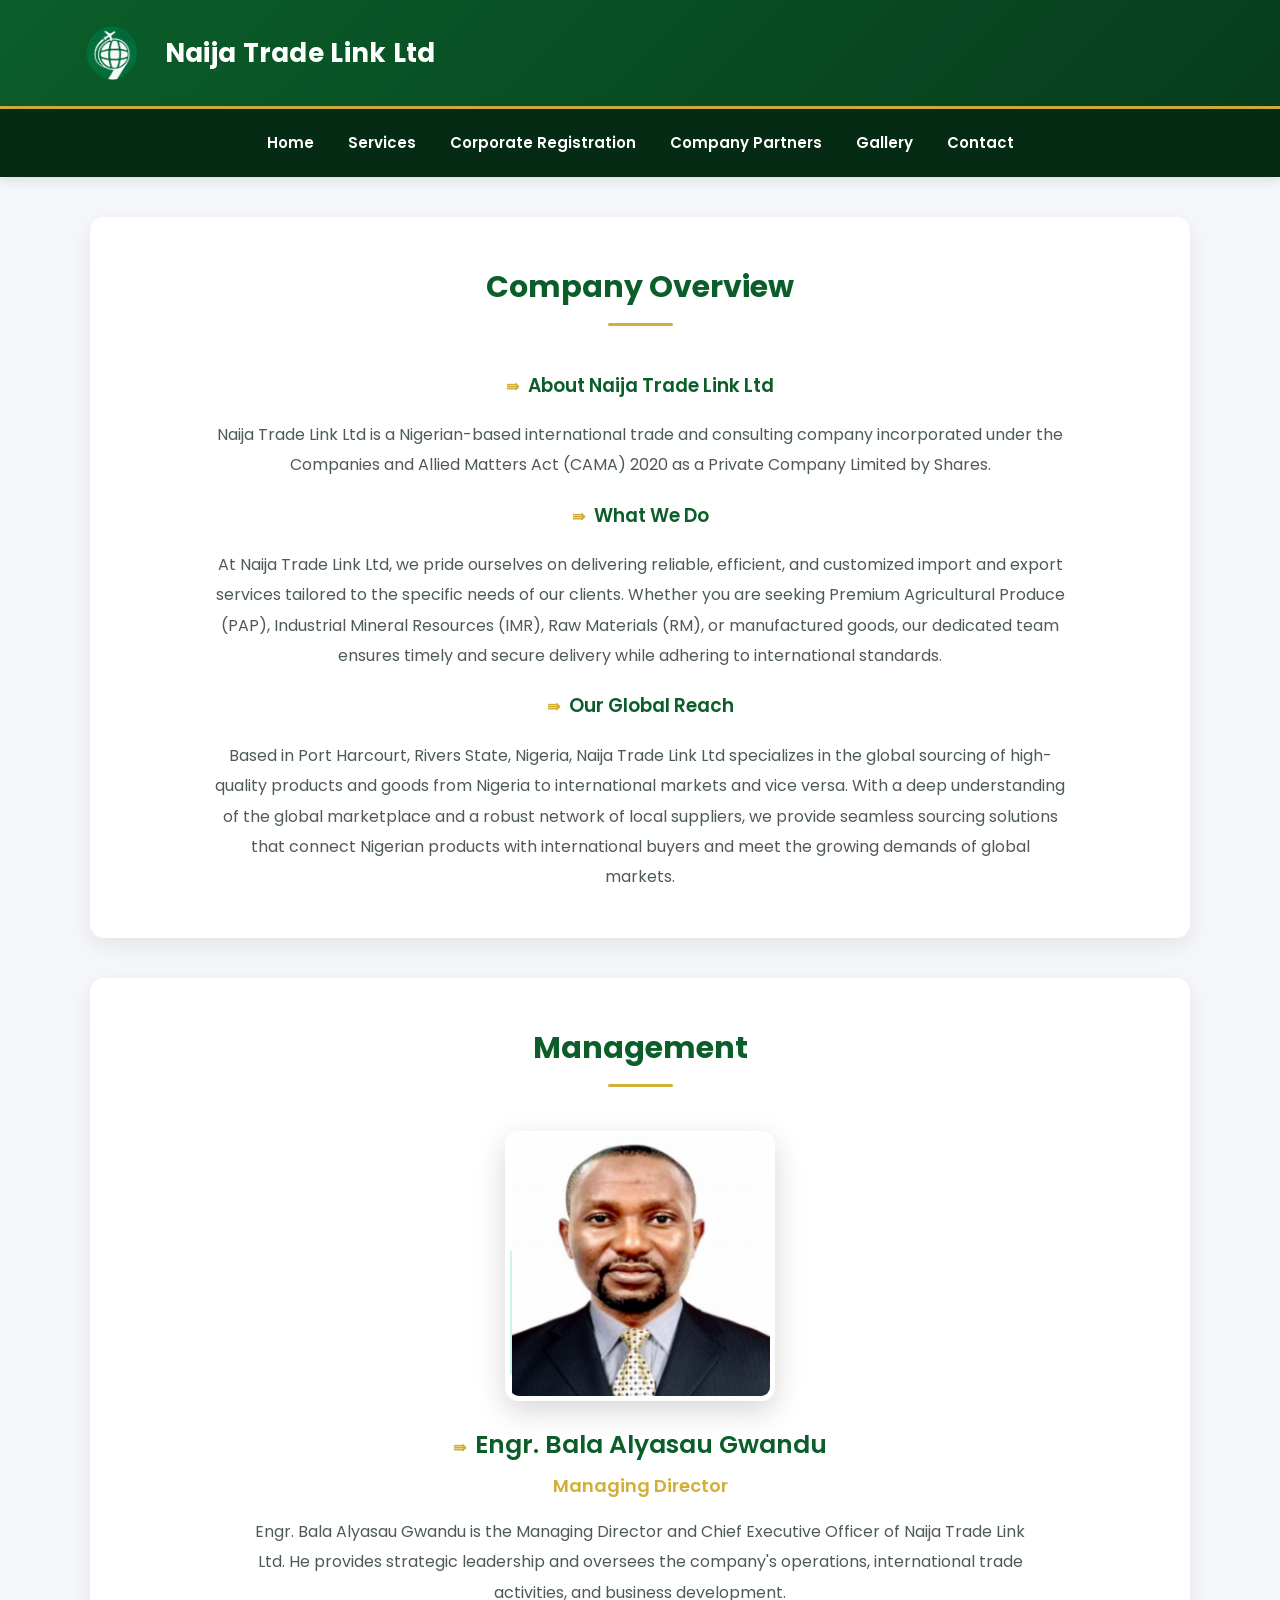
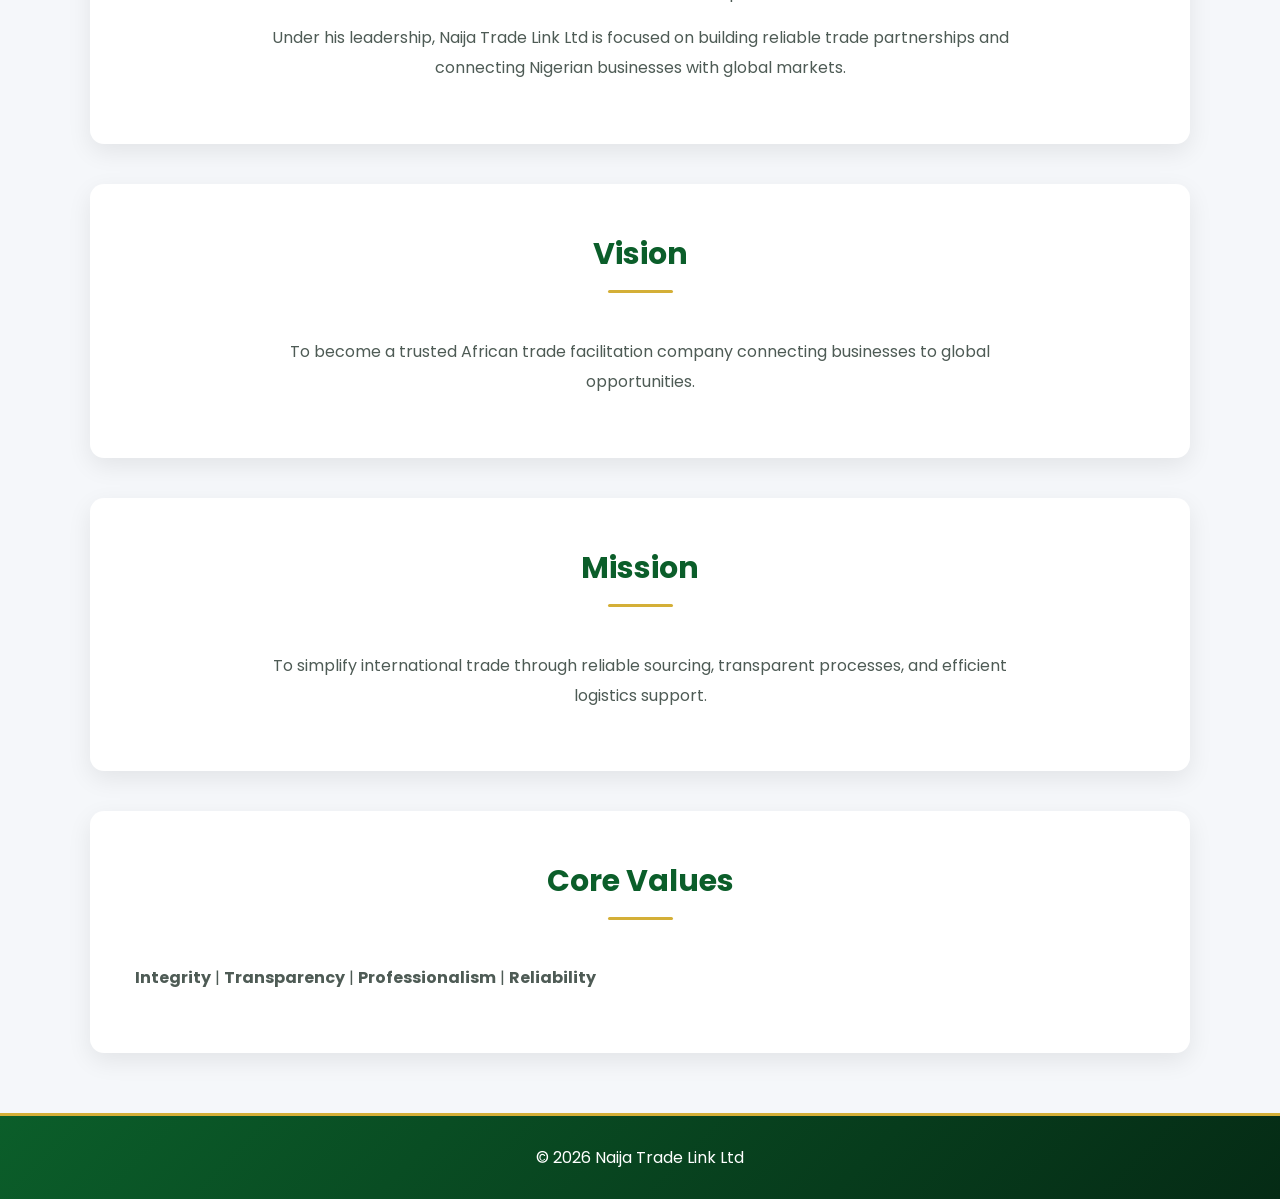
<file: index.html>
<!DOCTYPE html>
<html>
<head>
    <meta name="viewport" content="width=device-width, initial-scale=1.0">
    <title>Naija Trade Link Ltd</title>
    <link rel="stylesheet" href="style.css">
    <link rel="icon" type="image/jpeg" href="images\Logo.jpeg">
</head>

<body>

<header>
   <img src="images\Logo.jpeg"
         alt="Naija Trade Link Ltd Logo">
    <h1>Naija Trade Link Ltd</h1>
</header>

<nav>
    <a href="index.html">Home</a>
    <a href="services.html">Services</a>
    <a href="corporate registration.html">Corporate Registration</a>
    <a href="company partners.html">Company Partners</a>
    <a href="gallery.html">Gallery</a>
    <a href="contact.html">Contact</a>
</nav>

<section class="company-overview">

    <h2>Company Overview</h2>

    <h3>About Naija Trade Link Ltd</h3>
    <p class="center-text">
        Naija Trade Link Ltd is a Nigerian-based international trade and
        consulting company incorporated under the Companies and Allied
        Matters Act (CAMA) 2020 as a Private Company Limited by Shares.
    </p>

    <h3>What We Do</h3>
    <p class="center-text">
        At Naija Trade Link Ltd, we pride ourselves on delivering reliable,
        efficient, and customized import and export services tailored to the
        specific needs of our clients. Whether you are seeking Premium
        Agricultural Produce (PAP), Industrial Mineral Resources (IMR),
        Raw Materials (RM), or manufactured goods, our dedicated team ensures
        timely and secure delivery while adhering to international standards.
    </p>

    <h3>Our Global Reach</h3>
    <p class="center-text">
        Based in Port Harcourt, Rivers State, Nigeria, Naija Trade Link Ltd
        specializes in the global sourcing of high-quality products and goods
        from Nigeria to international markets and vice versa. With a deep
        understanding of the global marketplace and a robust network of local
        suppliers, we provide seamless sourcing solutions that connect
        Nigerian products with international buyers and meet the growing
        demands of global markets.
    </p>

</section>


<section class="management">

    <h2>Management</h2>

    <div class="ceo-profile">

        <div class="ceo-photo">
            <img src="images/CEO.png"
                 alt="Engr. Bala Alyasau Gwandu">
        </div>

        <div class="ceo-info">

            <h3>Engr. Bala Alyasau Gwandu</h3>

            <h4>Managing Director</h4>

            <p class="center-text">
                Engr. Bala Alyasau Gwandu is the Managing Director and
                Chief Executive Officer of Naija Trade Link Ltd. He provides
                strategic leadership and oversees the company's operations,
                international trade activities, and business development.
            </p>

            <p class="center-text">
                Under his leadership, Naija Trade Link Ltd is focused on
                building reliable trade partnerships and connecting Nigerian
                businesses with global markets.
            </p>

        </div>

    </div>

</section>


<section>
    <h2>Vision</h2>

    <p class="center-text">
        To become a trusted African trade facilitation company connecting
        businesses to global opportunities.
    </p>
</section>


<section>
    <h2>Mission</h2>

    <p class="center-text">
        To simplify international trade through reliable sourcing,
        transparent processes, and efficient logistics support.
    </p>
</section>


<section>
    <h2>Core Values</h2>

    <p>
        <strong>Integrity</strong> |
        <strong>Transparency</strong> |
        <strong>Professionalism</strong> |
        <strong>Reliability</strong>
    </p>
</section>


<footer>
    © 2026 Naija Trade Link Ltd
</footer>

</body>
</html>
</file>
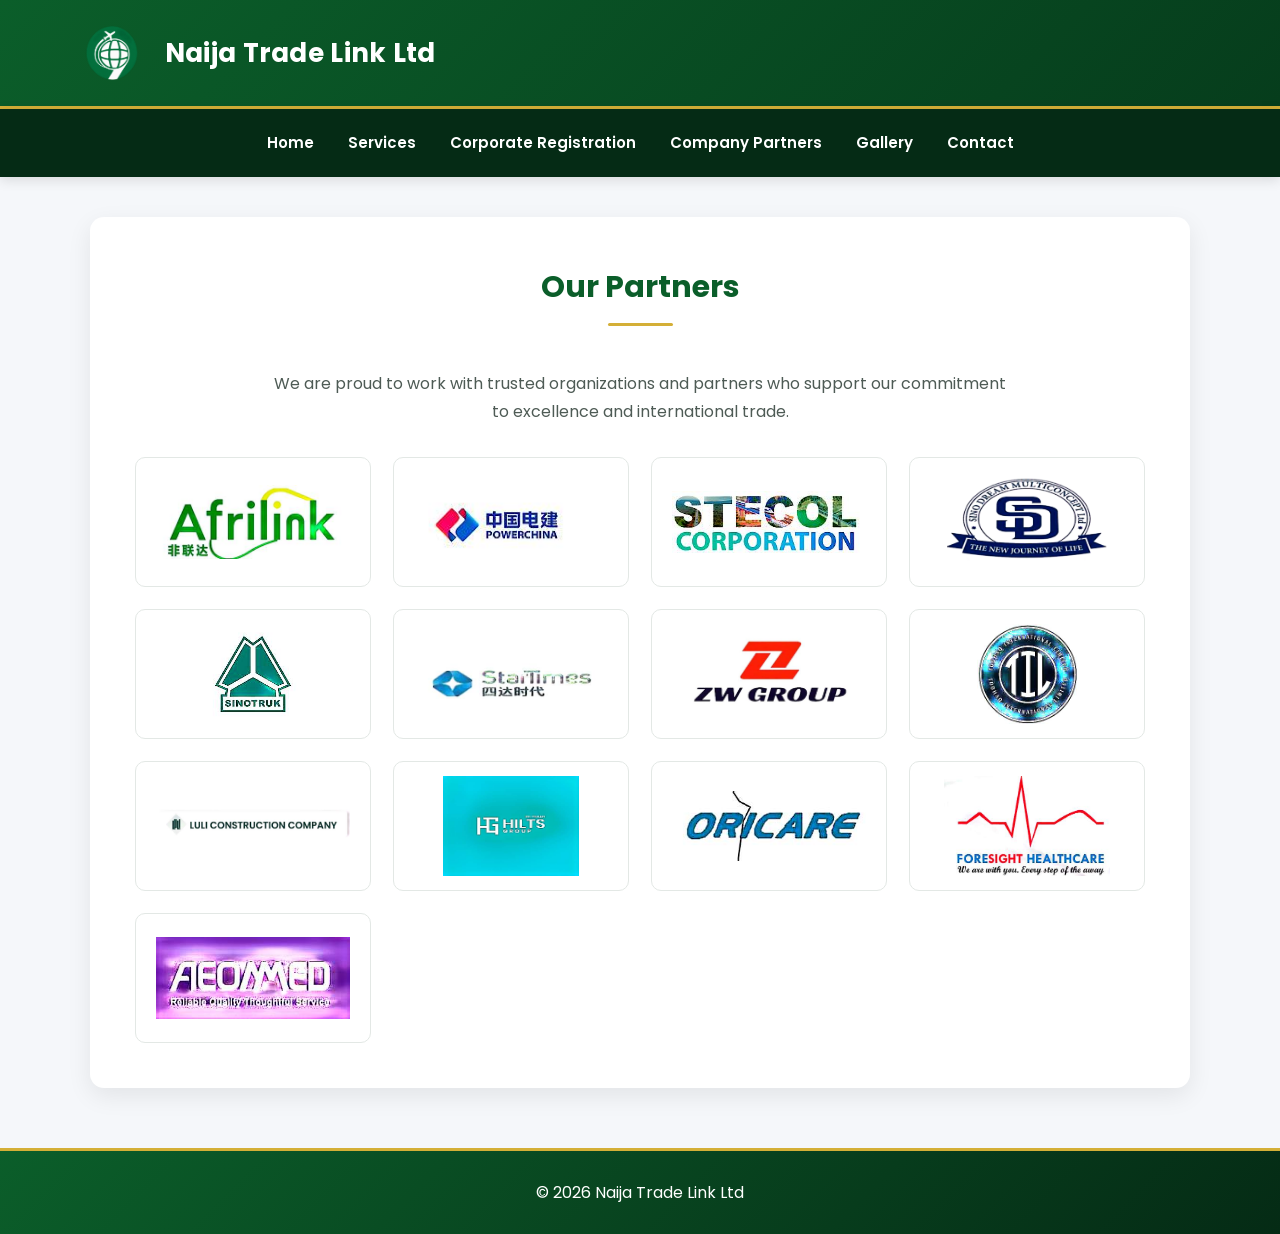
<file: company partners.html>
<!DOCTYPE html>
<html>
<head>
    <meta name="viewport" content="width=device-width, initial-scale=1.0">
    <link rel="stylesheet" href="style.css">
     <link rel="icon" type="image/jpeg" href="images\Logo.jpeg">
</head>
<body>
<header>
   <img src="images\Logo.jpeg"
         alt="Naija Trade Link Ltd Logo">
    <h1>Naija Trade Link Ltd</h1>
</header>

<nav>
    <a href="index.html">Home</a>
    <a href="services.html">Services</a>
    <a href="corporate registration.html">Corporate Registration</a>
    <a href="company partners.html">Company Partners</a>
    <a href="gallery.html">Gallery</a>
    <a href="contact.html">Contact</a>
</nav>
    <section class="partners-section">

    <h2>Our Partners</h2>

    <p class="partners-intro">
        We are proud to work with trusted organizations and partners
        who support our commitment to excellence and international trade.
    </p>

    <div class="partners-grid">

        <div class="partner-logo">
            <img src="Company logos/company1.jpg" alt="Company 1">
        </div>

        <div class="partner-logo">
            <img src="Company logos/company2.jpg" alt="Company 2">
        </div>

        <div class="partner-logo">
            <img src="Company logos/company3.jpg" alt="Company 3">
        </div>

        <div class="partner-logo">
            <img src="Company logos/company4.jpg" alt="Company 4">
        </div>

        <div class="partner-logo">
            <img src="Company logos/company5.jpg" alt="Company 5">
        </div>

        <div class="partner-logo">
            <img src="Company logos/company6.jpg" alt="Company 6">
        </div>

        <div class="partner-logo">
            <img src="Company logos/company7.jpg" alt="Company 7">
        </div>

        <div class="partner-logo">
            <img src="Company logos/company8.jpg" alt="Company 8">
        </div>

        <div class="partner-logo">
            <img src="Company logos/company9.jpg" alt="Company 9">
        </div>

        <div class="partner-logo">
            <img src="Company logos/company10.jpg" alt="Company 10">
        </div>

        <div class="partner-logo">
            <img src="Company logos/company11.jpg" alt="Company 11">
        </div>

        <div class="partner-logo">
            <img src="Company logos/company12.jpg" alt="Company 12">
        </div>

        <div class="partner-logo">
            <img src="Company logos/company13.jpg" alt="Company 13">
        </div>

    </div>

</section>

<footer>
    © 2026 Naija Trade Link Ltd
</footer>
</file>
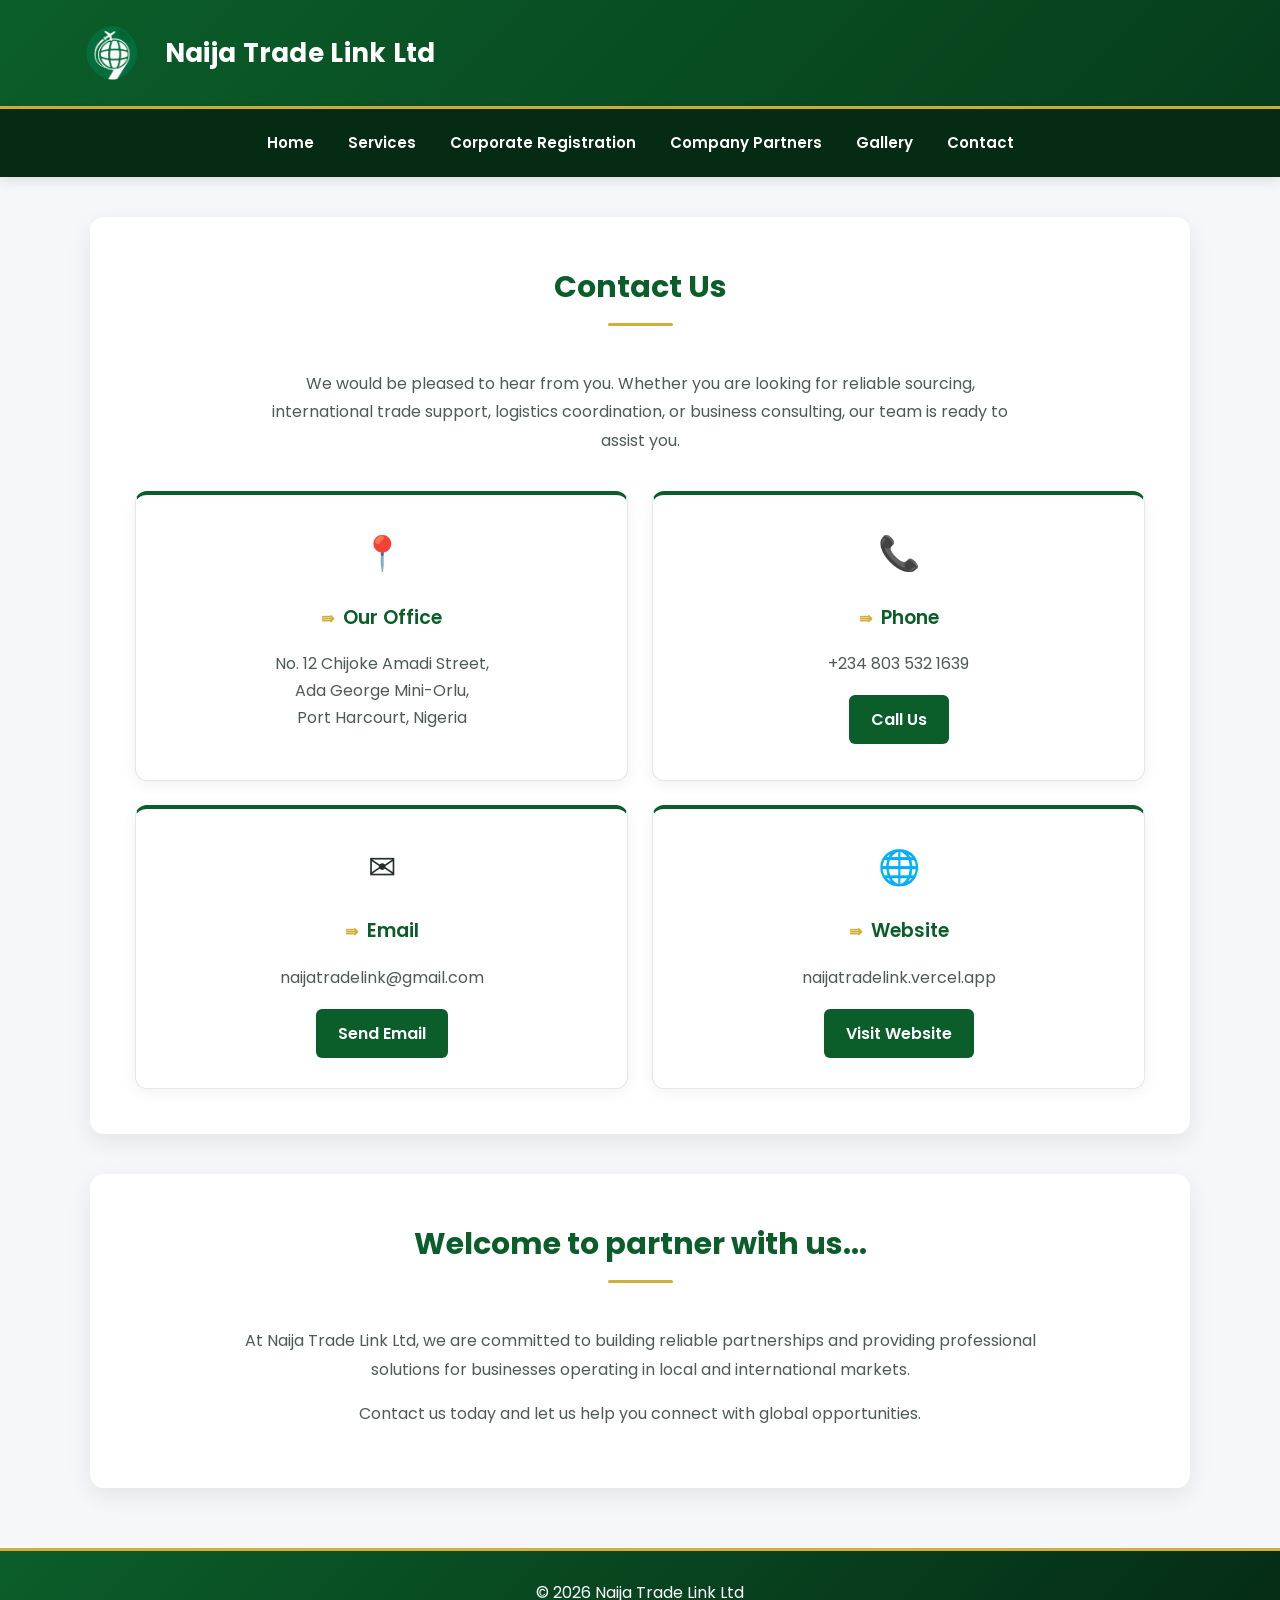
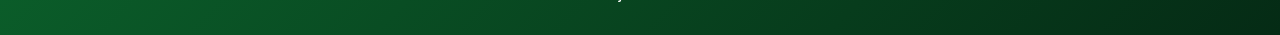
<file: contact.html>
<!DOCTYPE html>
<html lang="en">
<head>
    <meta name="viewport" content="width=device-width, initial-scale=1.0">
    <link rel="stylesheet" href="style.css">
     <link rel="icon" type="image/jpeg" href="images\Logo.jpeg">
</head>
<body>
<header>
    <img src="images\Logo.jpeg"
         alt="Naija Trade Link Ltd Logo">
    <h1>Naija Trade Link Ltd</h1>
</header>

<nav>
    <a href="index.html">Home</a>
    <a href="services.html">Services</a>
    <a href="corporate registration.html">Corporate Registration</a>
    <a href="company partners.html">Company Partners</a>
    <a href="gallery.html">Gallery</a>
    <a href="contact.html">Contact</a>
</nav>

<section class="contact-section">
    <h2>Contact Us</h2>

    <p class="contact-intro">
        We would be pleased to hear from you. Whether you are looking
        for reliable sourcing, international trade support, logistics
        coordination, or business consulting, our team is ready to assist you.
    </p>


    <div class="contact-grid">

        <!-- ADDRESS -->

        <div class="contact-card">
    <div class="contact-icon">📍</div>

    <h3>Our Office</h3>

    <p>
        <a href="https://maps.app.goo.gl/iFQmfBUPSmATQcEa8"
           target="_blank"
           rel="noopener noreferrer"
           class="map-link">
            No. 12 Chijoke Amadi Street,<br>
            Ada George Mini-Orlu,<br>
            Port Harcourt, Nigeria
        </a>
    </p>
    </div>


        <!-- PHONE -->

        <div class="contact-card">
            <div class="contact-icon">📞</div>

            <h3>Phone</h3>

            <p>
                +234 803 532 1639
            </p>

            <a href="tel:+2348035321639" class="contact-button">
                Call Us
            </a>
        </div>


        <!-- EMAIL -->

        <div class="contact-card">
            <div class="contact-icon">✉</div>

            <h3>Email</h3>

            <p>
                naijatradelink@gmail.com
            </p>

            <a href="mailto:naijatradelink@gmail.com" class="contact-button">
                Send Email
            </a>
        </div>


        <!-- WEBSITE -->

        <div class="contact-card">
            <div class="contact-icon">🌐</div>

            <h3>Website</h3>

            <p>
                naijatradelink.vercel.app
            </p>

            <a href="https://naijatradelink.vercel.app/"
               class="contact-button">
                Visit Website
            </a>
        </div>

    </div>

</section>


<section class="contact-message">

    <h2>Welcome to partner with us...</h2>

    <p>
        At Naija Trade Link Ltd, we are committed to building reliable
        partnerships and providing professional solutions for businesses
        operating in local and international markets.
    </p>

    <p>
        Contact us today and let us help you connect with global
        opportunities.
    </p>

</section>

<footer>
    © 2026 Naija Trade Link Ltd
</footer>
</file>
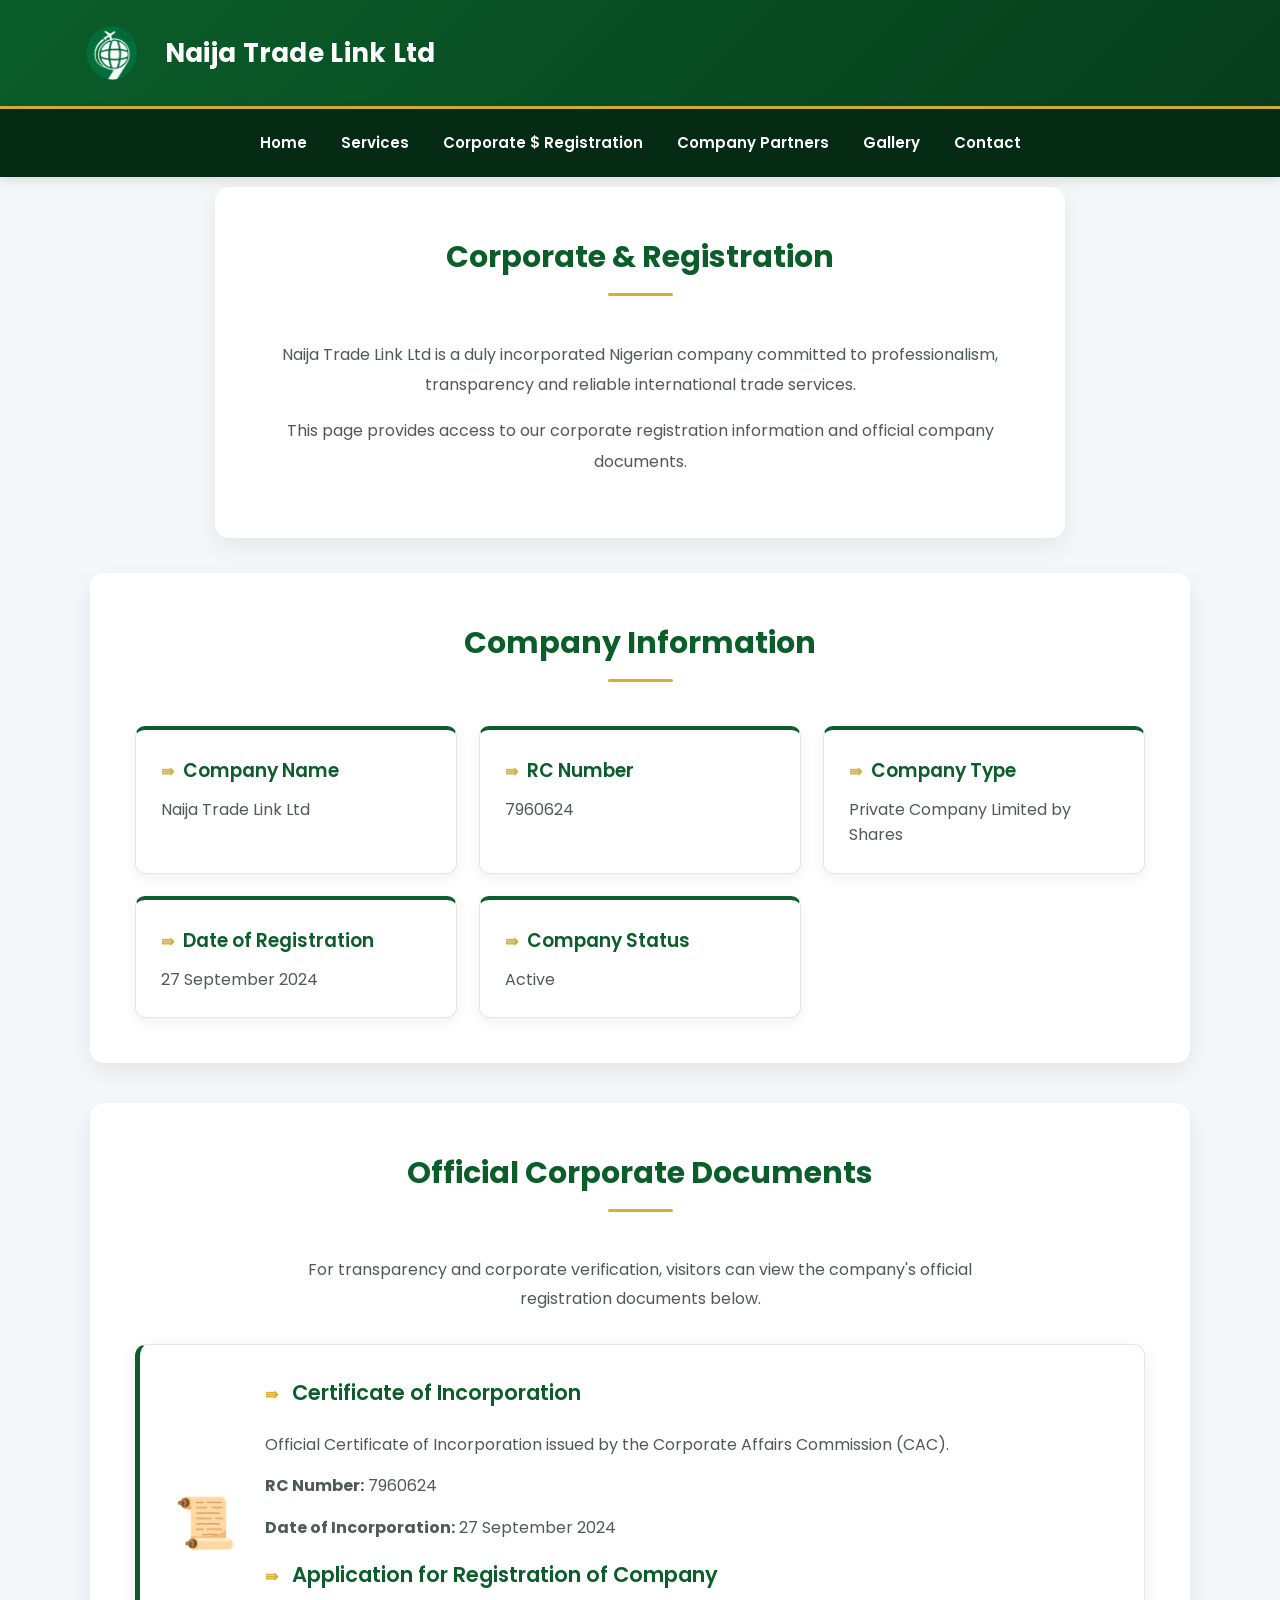
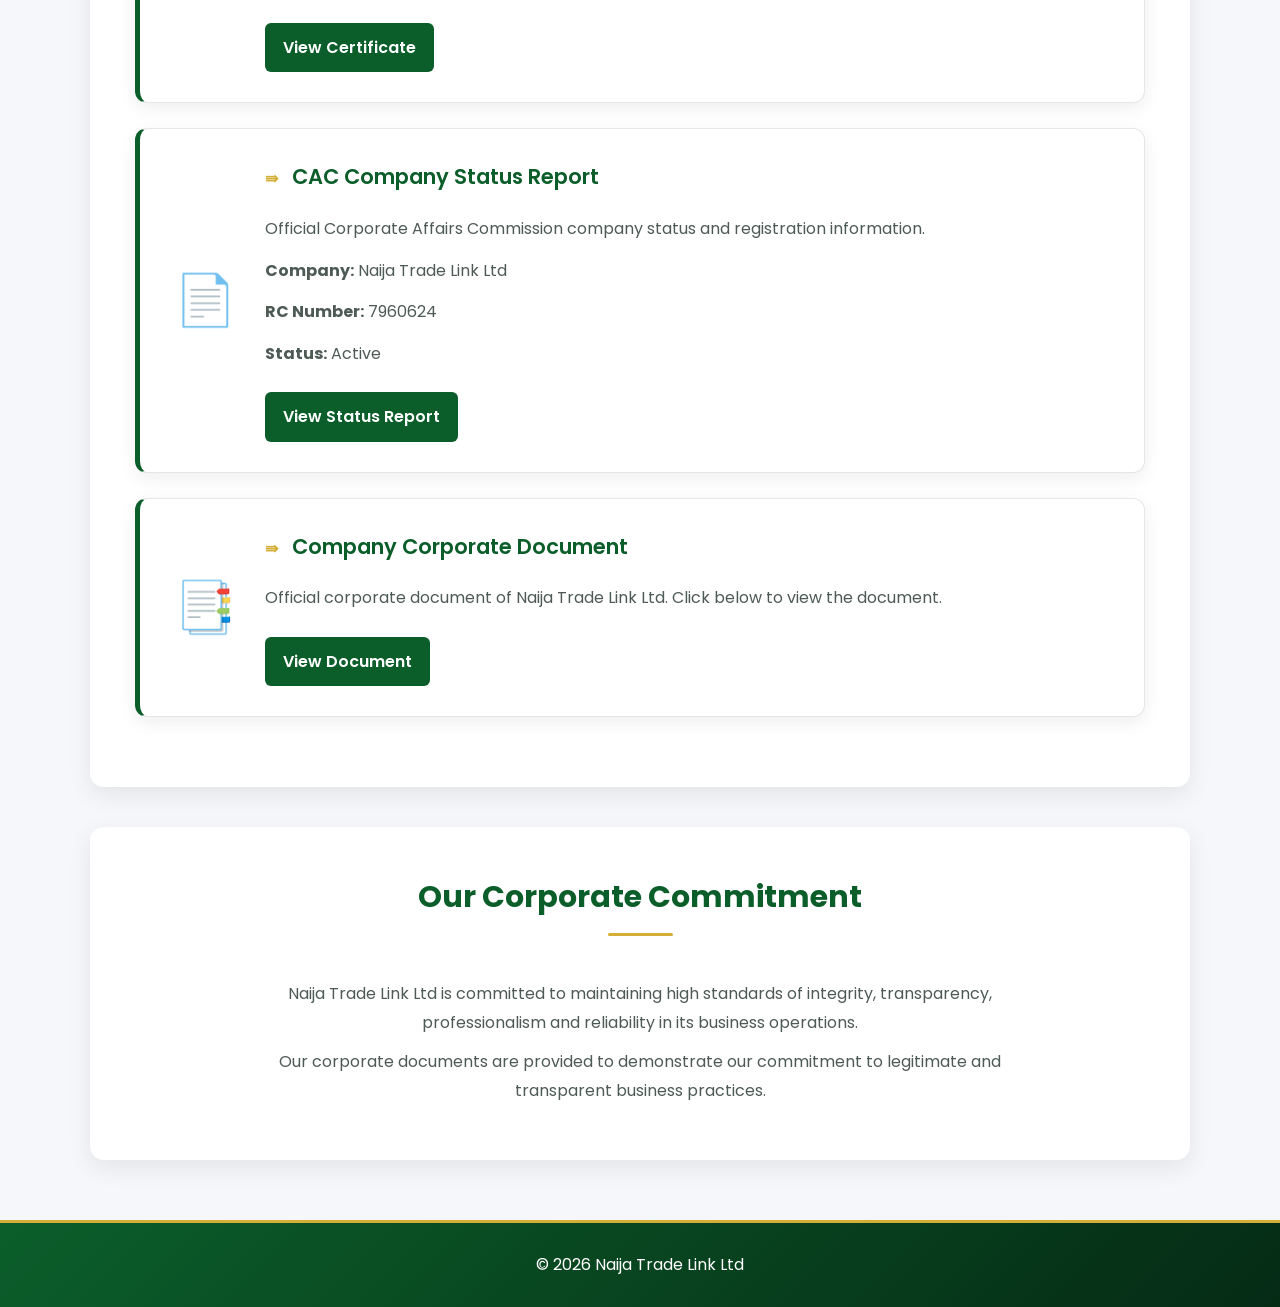
<file: corporate $ registration.html>
<!DOCTYPE html>
<html>
<head>
    <meta name="viewport" content="width=device-width, initial-scale=1.0">
    <link rel="stylesheet" href="style.css">
</head>
<body>
<header>
    <img src="images\Logo.jpeg"
         alt="Naija Trade Link Ltd Logo">
    <h1>Naija Trade Link Ltd</h1>
</header>
<nav>
    <a href="index.html">Home</a>
    <a href="services.html">Services</a>
    <a href="corporate $ registration.html">Corporate $ Registration</a>
    <a href="company partners.html">Company Partners</a>
    <a href="gallery.html">Gallery</a>
    <a href="contact.html">Contact</a>
</nav>

    <section class="corporate-intro">

        <h2>Corporate & Registration</h2>

        <p>
            Naija Trade Link Ltd is a duly incorporated Nigerian company
            committed to professionalism, transparency and reliable
            international trade services.
        </p>

        <p>
            This page provides access to our corporate registration
            information and official company documents.
        </p>

    </section>

    <!-- COMPANY INFORMATION -->

    <section class="company-details">

        <h2>Company Information</h2>


        <div class="company-info-grid">


            <div class="info-card">

                <h3>Company Name</h3>

                <p>
                    Naija Trade Link Ltd
                </p>

            </div>



            <div class="info-card">

                <h3>RC Number</h3>

                <p>
                    7960624
                </p>

            </div>



            <div class="info-card">

                <h3>Company Type</h3>

                <p>
                    Private Company Limited by Shares
                </p>

            </div>



            <div class="info-card">

                <h3>Date of Registration</h3>

                <p>
                    27 September 2024
                </p>

            </div>

            <div class="info-card">

                <h3>Company Status</h3>

                <p>
                    Active
                </p>

            </div>


        </div>

    </section>

    <!-- OFFICIAL DOCUMENTS -->

    <section class="certificates-section">

        <h2>Official Corporate Documents</h2>

        <p class="certificate-intro">

            For transparency and corporate verification, visitors can
            view the company's official registration documents below.

        </p>



        <!-- DOCUMENT 1 -->

        <div class="certificate-card">

            <div class="certificate-icon">
                📜
            </div>


            <div class="certificate-content">

                <h3>
                    Certificate of Incorporation
                </h3>

                <p>
                    Official Certificate of Incorporation issued by the
                    Corporate Affairs Commission (CAC).
                </p>

                <p>
                    <strong>RC Number:</strong>
                    7960624
                </p>

                <p>
                    <strong>Date of Incorporation:</strong>
                    27 September 2024
                </p>

                <h3>
                    Application for Registration of Company
                </h3>


                <a href="certification\Registration.pdf"
                   target="_blank"
                   class="certificate-button">

                    View Certificate

                </a>


            </div>

        </div>



        <!-- DOCUMENT 2 -->

        <div class="certificate-card">

            <div class="certificate-icon">
                📄
            </div>


            <div class="certificate-content">

                <h3>
                    CAC Company Status Report
                </h3>


                <p>
                    Official Corporate Affairs Commission company
                    status and registration information.
                </p>


                <p>
                    <strong>Company:</strong>
                    Naija Trade Link Ltd
                </p>


                <p>
                    <strong>RC Number:</strong>
                    7960624
                </p>


                <p>
                    <strong>Status:</strong>
                    Active
                </p>


                <a href="certification\CERTIFICATE.pdf"
                   target="_blank"
                   class="certificate-button">

                    View Status Report

                </a>


            </div>

        </div>



        <!-- DOCUMENT 3 -->

        <div class="certificate-card">

            <div class="certificate-icon">
                📑
            </div>


            <div class="certificate-content">

                <h3>
                    Company Corporate Document
                </h3>


                <p>
                    Official corporate document of Naija Trade Link Ltd.
                    Click below to view the document.
                </p>


                <a href="certification\scuml.pdf"
                   target="_blank"
                   class="certificate-button">

                    View Document

                </a>

                </a>

            </div>

        </div>

    </section>

    <section class="verification-section">

        <h2>Our Corporate Commitment</h2>

        <p>
            Naija Trade Link Ltd is committed to maintaining high standards
            of integrity, transparency, professionalism and reliability
            in its business operations.
        </p>

        <p>
            Our corporate documents are provided to demonstrate our
            commitment to legitimate and transparent business practices.
        </p>

    </section>

<footer>
    © 2026 Naija Trade Link Ltd
</footer>
</file>
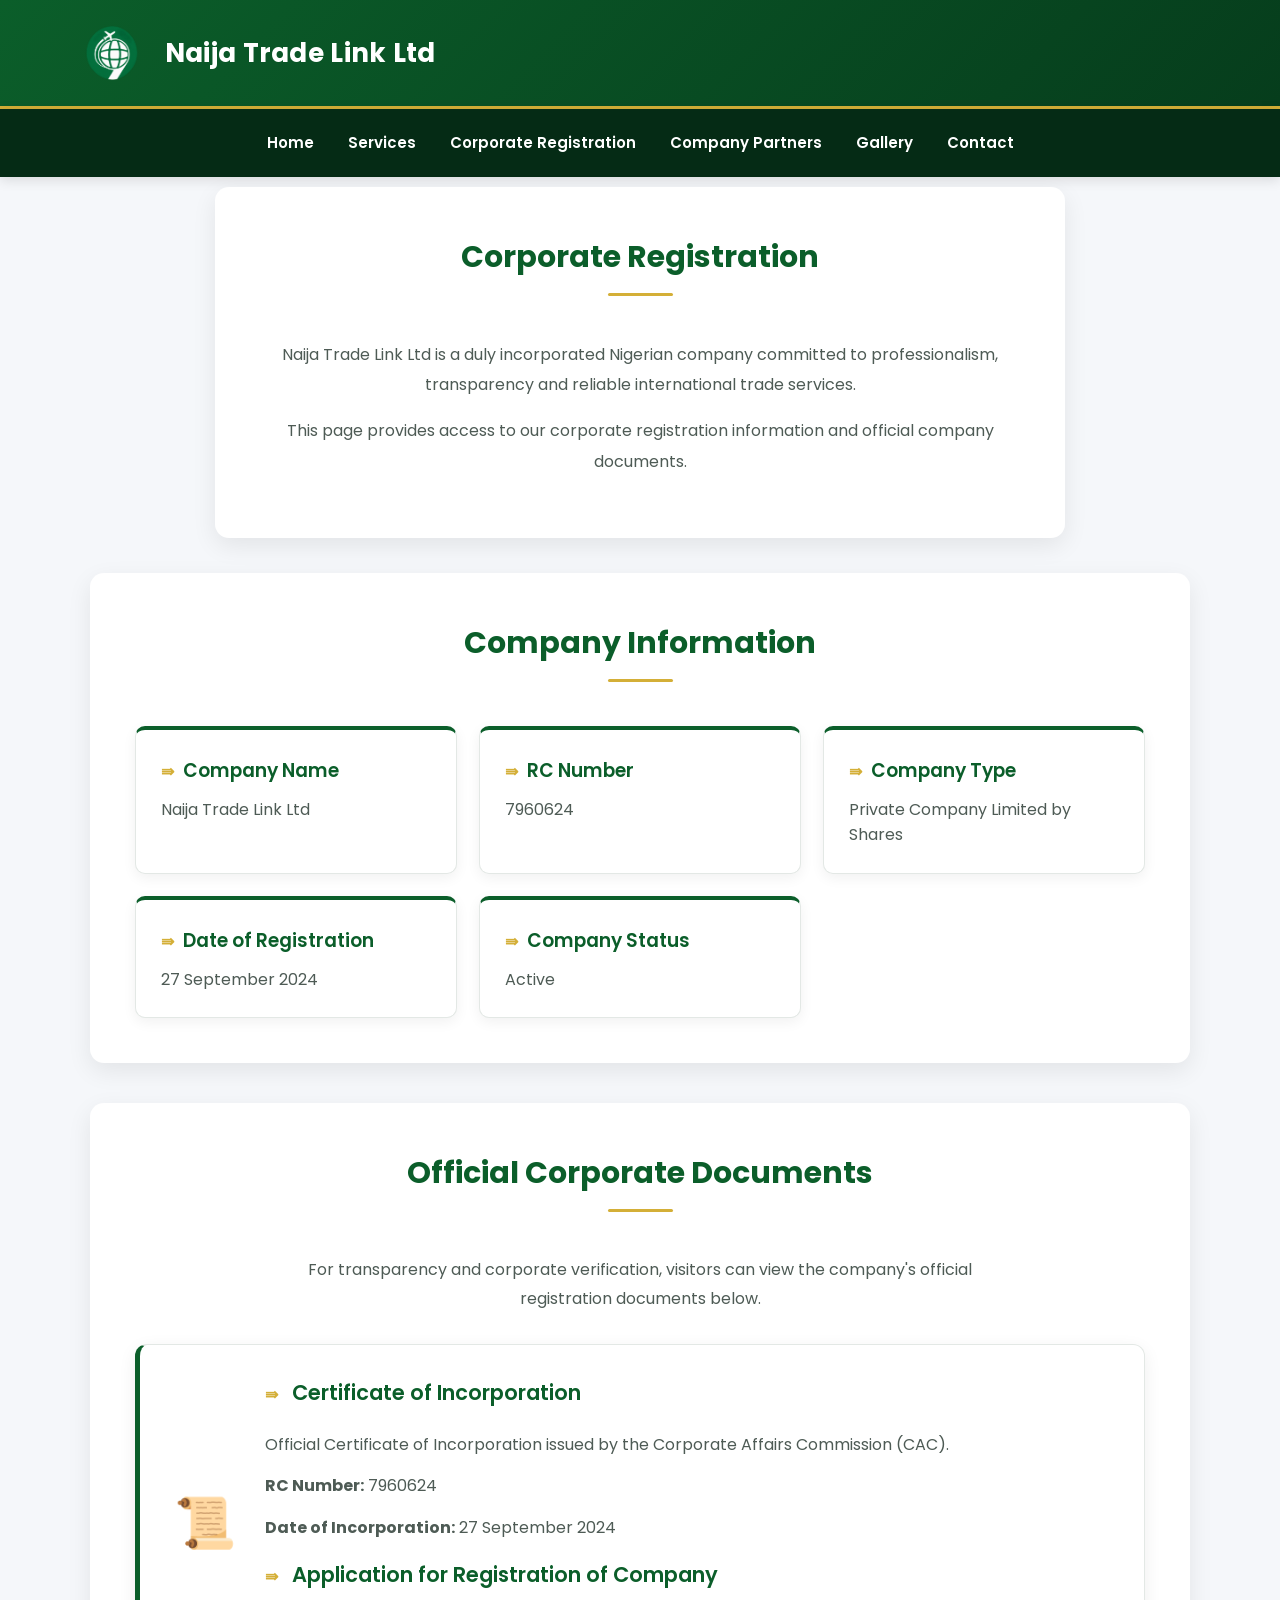
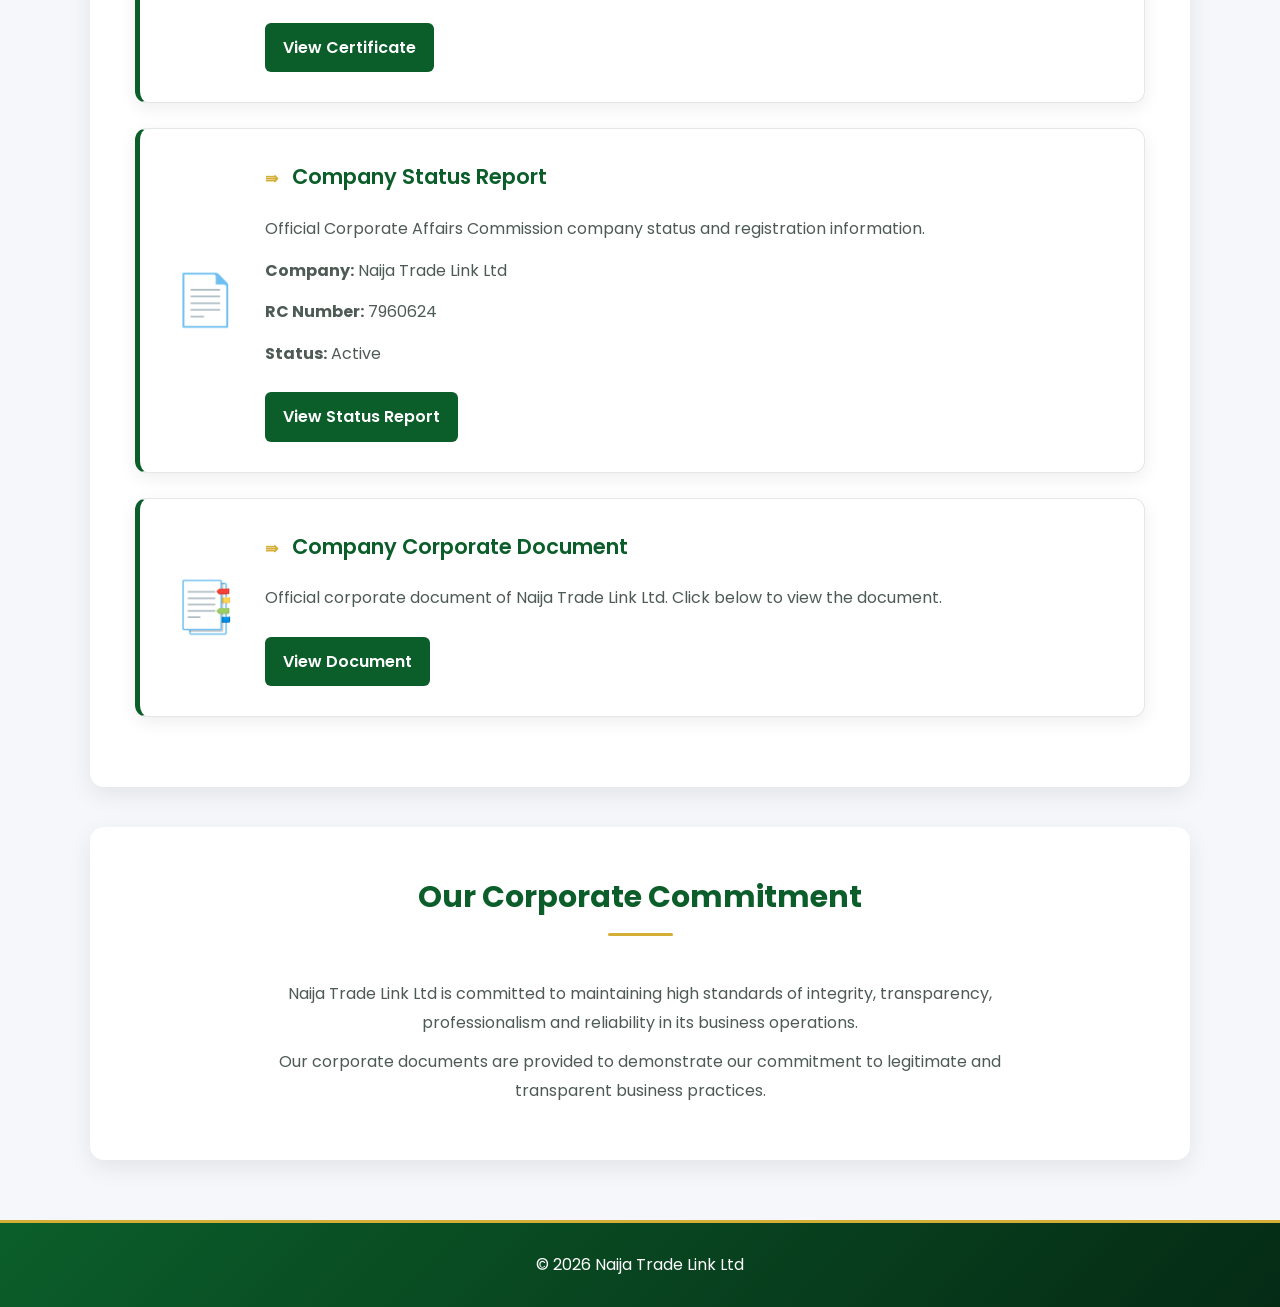
<file: corporate registration.html>
<!DOCTYPE html>
<html>
<head>
    <meta name="viewport" content="width=device-width, initial-scale=1.0">
    <link rel="stylesheet" href="style.css">
     <link rel="icon" type="image/jpeg" href="images\Logo.jpeg">
</head>
<body>
<header>
    <img src="images\Logo.jpeg"
         alt="Naija Trade Link Ltd Logo">
    <h1>Naija Trade Link Ltd</h1>
</header>
<nav>
    <a href="index.html">Home</a>
    <a href="services.html">Services</a>
    <a href="corporate registration.html">Corporate Registration</a>
    <a href="company partners.html">Company Partners</a>
    <a href="gallery.html">Gallery</a>
    <a href="contact.html">Contact</a>
</nav>

    <section class="corporate-intro">

        <h2>Corporate Registration</h2>

        <p>
            Naija Trade Link Ltd is a duly incorporated Nigerian company
            committed to professionalism, transparency and reliable
            international trade services.
        </p>

        <p>
            This page provides access to our corporate registration
            information and official company documents.
        </p>

    </section>

    <!-- COMPANY INFORMATION -->

    <section class="company-details">

        <h2>Company Information</h2>


        <div class="company-info-grid">


            <div class="info-card">

                <h3>Company Name</h3>

                <p>
                    Naija Trade Link Ltd
                </p>

            </div>



            <div class="info-card">

                <h3>RC Number</h3>

                <p>
                    7960624
                </p>

            </div>



            <div class="info-card">

                <h3>Company Type</h3>

                <p>
                    Private Company Limited by Shares
                </p>

            </div>



            <div class="info-card">

                <h3>Date of Registration</h3>

                <p>
                    27 September 2024
                </p>

            </div>

            <div class="info-card">

                <h3>Company Status</h3>

                <p>
                    Active
                </p>

            </div>


        </div>

    </section>

    <!-- OFFICIAL DOCUMENTS -->

    <section class="certificates-section">

        <h2>Official Corporate Documents</h2>

        <p class="certificate-intro">

            For transparency and corporate verification, visitors can
            view the company's official registration documents below.

        </p>



        <!-- DOCUMENT 1 -->

        <div class="certificate-card">

            <div class="certificate-icon">
                📜
            </div>


            <div class="certificate-content">

                <h3>
                    Certificate of Incorporation
                </h3>

                <p>
                    Official Certificate of Incorporation issued by the
                    Corporate Affairs Commission (CAC).
                </p>

                <p>
                    <strong>RC Number:</strong>
                    7960624
                </p>

                <p>
                    <strong>Date of Incorporation:</strong>
                    27 September 2024
                </p>

                <h3>
                    Application for Registration of Company
                </h3>


                <a href="certification/Certificate.jpg"
                   target="_blank"
                   class="certificate-button">

                    View Certificate

                </a>


            </div>

        </div>



        <!-- DOCUMENT 2 -->

        <div class="certificate-card">

            <div class="certificate-icon">
                📄
            </div>


            <div class="certificate-content">

                <h3>
                    Company Status Report
                </h3>


                <p>
                    Official Corporate Affairs Commission company
                    status and registration information.
                </p>


                <p>
                    <strong>Company:</strong>
                    Naija Trade Link Ltd
                </p>


                <p>
                    <strong>RC Number:</strong>
                    7960624
                </p>


                <p>
                    <strong>Status:</strong>
                    Active
                </p>


                <a href="certification/Registration.jpg"
                   target="_blank"
                   class="certificate-button">

                    View Status Report

                </a>


            </div>

        </div>



        <!-- DOCUMENT 3 -->

        <div class="certificate-card">

            <div class="certificate-icon">
                📑
            </div>


            <div class="certificate-content">

                <h3>
                    Company Corporate Document
                </h3>


                <p>
                    Official corporate document of Naija Trade Link Ltd.
                    Click below to view the document.
                </p>


                <a href="certification/scuml.jpg"
                   target="_blank"
                   class="certificate-button">

                    View Document

                </a>

                </a>

            </div>

        </div>

    </section>

    <section class="verification-section">

        <h2>Our Corporate Commitment</h2>

        <p>
            Naija Trade Link Ltd is committed to maintaining high standards
            of integrity, transparency, professionalism and reliability
            in its business operations.
        </p>

        <p>
            Our corporate documents are provided to demonstrate our
            commitment to legitimate and transparent business practices.
        </p>

    </section>

<footer>
    © 2026 Naija Trade Link Ltd
</footer>
</file>
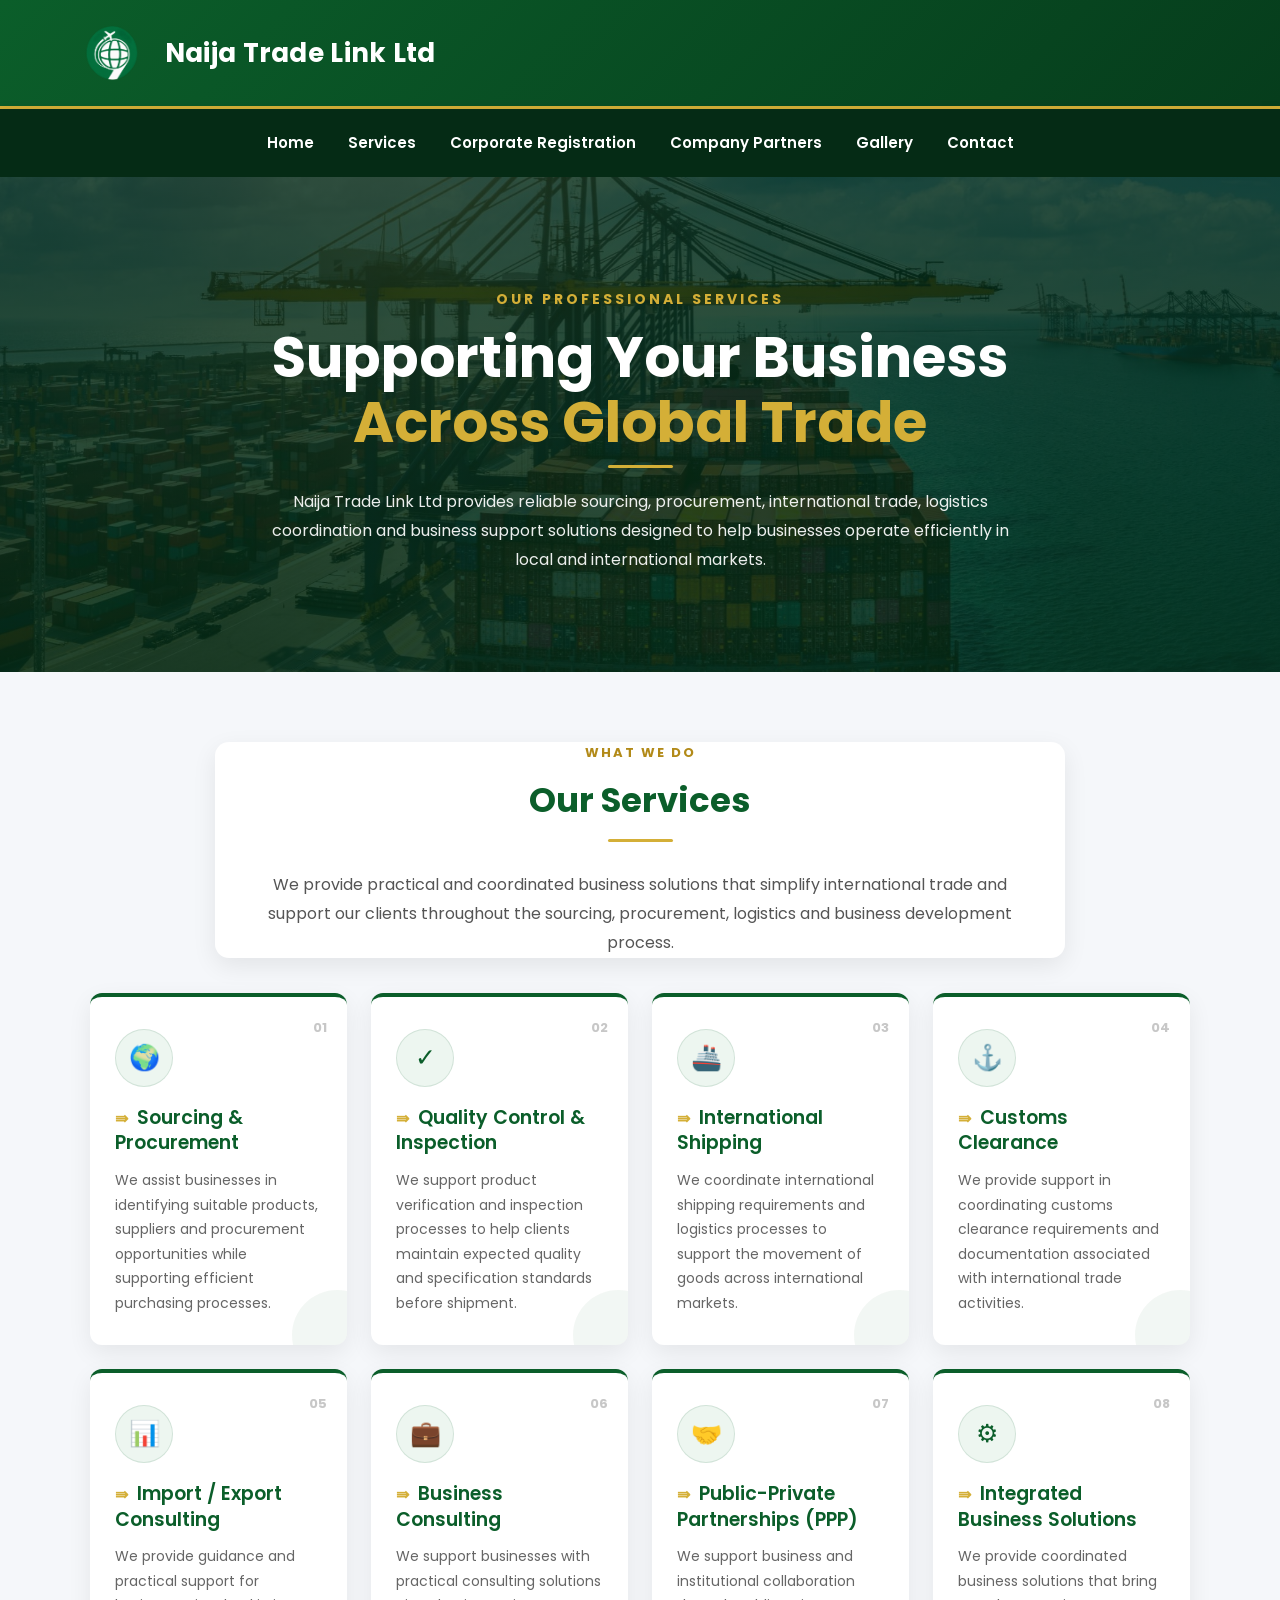
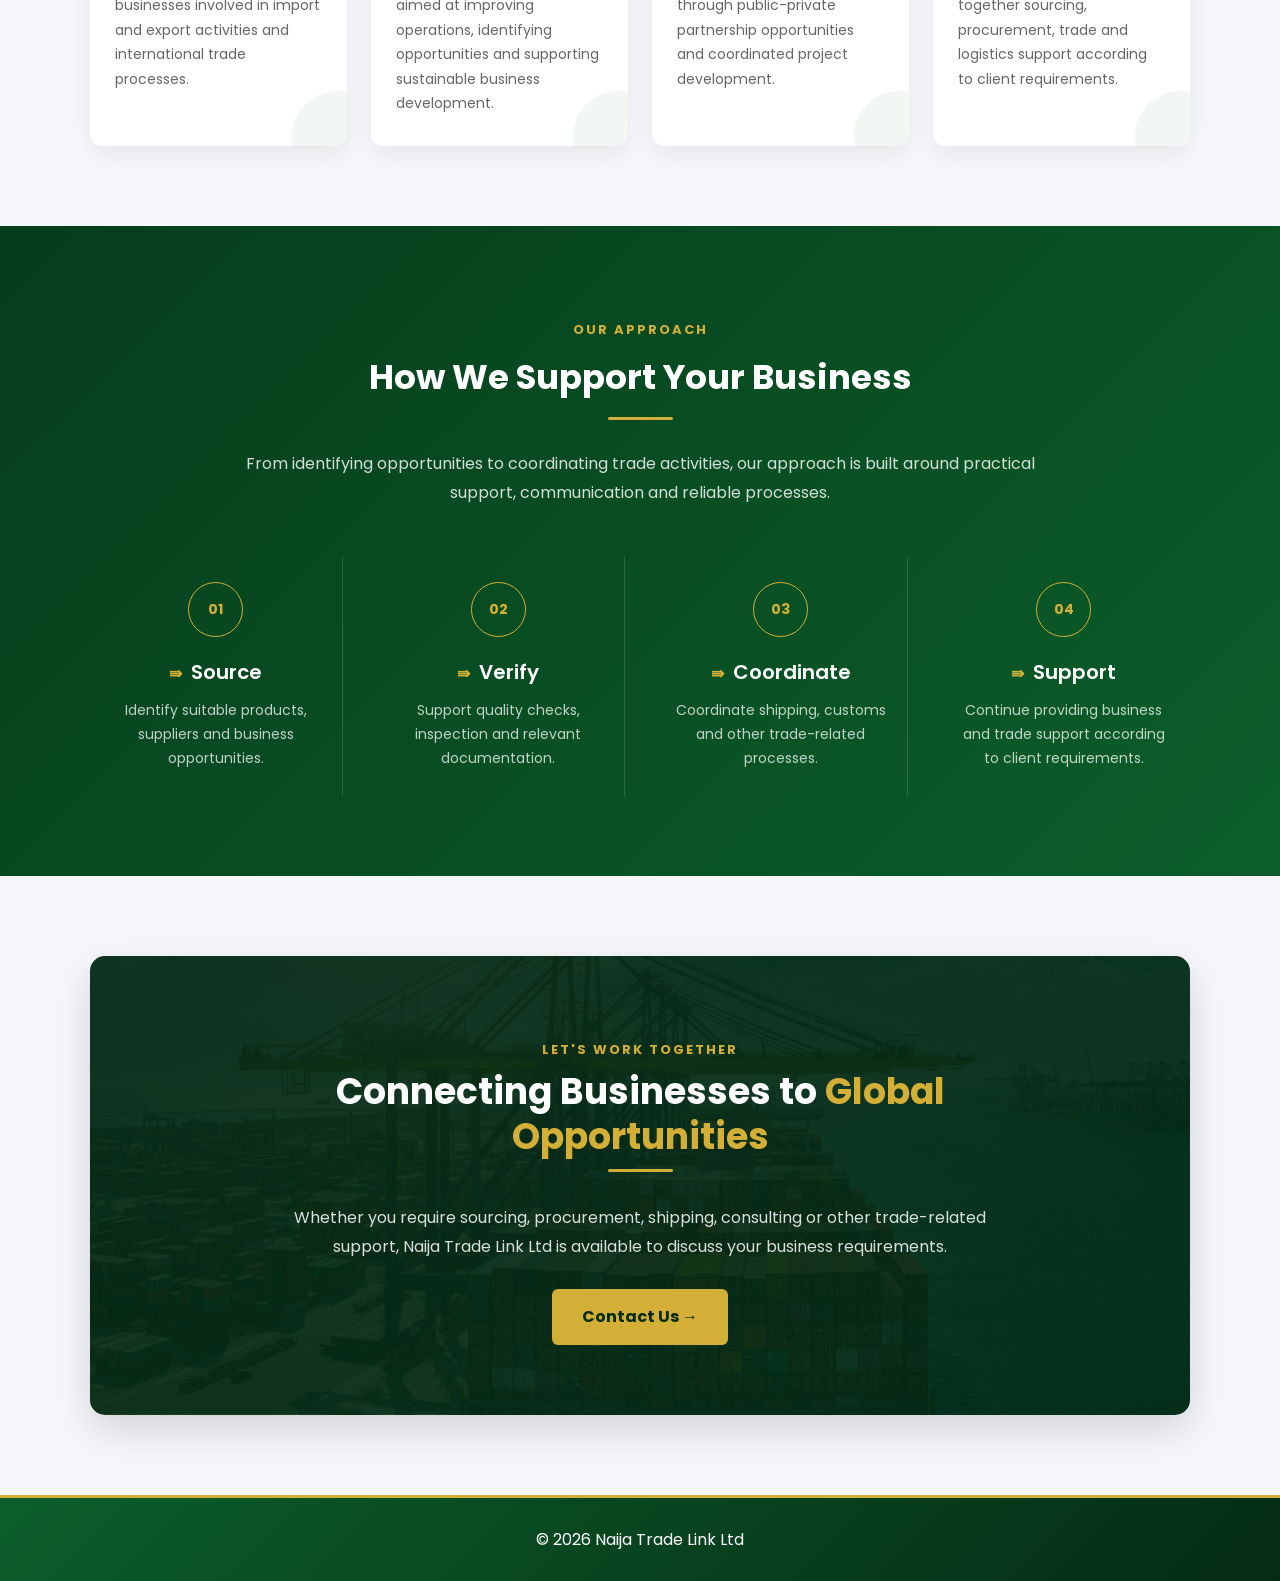
<file: services.html>
<!DOCTYPE html>
<html lang="en">
    <head>
        <meta name="viewport" content="width=device-width, initial-scale=1.0">
        <link rel="stylesheet" href="style.css">
         <link rel="icon" type="image/jpeg" href="images\Logo.jpeg">
    </head>
    <body>
         <header>
   <img src="images\Logo.jpeg"
         alt="Naija Trade Link Ltd Logo">
    <h1>Naija Trade Link Ltd</h1>
</header>

<nav>
    <a href="index.html">Home</a>
    <a href="services.html">Services</a>
    <a href="corporate registration.html">Corporate Registration</a>
    <a href="company partners.html">Company Partners</a>
    <a href="gallery.html">Gallery</a>
    <a href="contact.html">Contact</a>
</nav>

    <!-- ================= SERVICES HERO ================= -->

    <section class="services-hero">

        <div class="services-hero-overlay">

            <p class="hero-small-title">OUR PROFESSIONAL SERVICES</p>

            <h2>
                Supporting Your Business
                <span>Across Global Trade</span>
            </h2>

            <p>
                Naija Trade Link Ltd provides reliable sourcing, procurement,
                international trade, logistics coordination and business
                support solutions designed to help businesses operate
                efficiently in local and international markets.
            </p>

        </div>

    </section>


    <!-- ================= INTRODUCTION ================= -->

    <section class="services-intro">

        <p class="section-label">WHAT WE DO</p>

        <h2>Our Services</h2>

        <p>
            We provide practical and coordinated business solutions that
            simplify international trade and support our clients throughout
            the sourcing, procurement, logistics and business development
            process.
        </p>

    </section>


    <!-- ================= SERVICE CARDS ================= -->

    <section class="services-section">

        <div class="service-grid">


            <!-- SERVICE 1 -->

            <div class="professional-service-card">

                <div class="service-icon">
                    🌍
                </div>

                <div class="service-number">
                    01
                </div>

                <h3>Sourcing &amp; Procurement</h3>

                <p>
                    We assist businesses in identifying suitable products,
                    suppliers and procurement opportunities while supporting
                    efficient purchasing processes.
                </p>

            </div>


            <!-- SERVICE 2 -->

            <div class="professional-service-card">

                <div class="service-icon">
                    ✓
                </div>

                <div class="service-number">
                    02
                </div>

                <h3>Quality Control &amp; Inspection</h3>

                <p>
                    We support product verification and inspection processes
                    to help clients maintain expected quality and specification
                    standards before shipment.
                </p>

            </div>


            <!-- SERVICE 3 -->

            <div class="professional-service-card">

                <div class="service-icon">
                    🚢
                </div>

                <div class="service-number">
                    03
                </div>

                <h3>International Shipping</h3>

                <p>
                    We coordinate international shipping requirements and
                    logistics processes to support the movement of goods
                    across international markets.
                </p>

            </div>


            <!-- SERVICE 4 -->

            <div class="professional-service-card">

                <div class="service-icon">
                    ⚓
                </div>

                <div class="service-number">
                    04
                </div>

                <h3>Customs Clearance</h3>

                <p>
                    We provide support in coordinating customs clearance
                    requirements and documentation associated with
                    international trade activities.
                </p>

            </div>


            <!-- SERVICE 5 -->

            <div class="professional-service-card">

                <div class="service-icon">
                    📊
                </div>

                <div class="service-number">
                    05
                </div>

                <h3>Import / Export Consulting</h3>

                <p>
                    We provide guidance and practical support for businesses
                    involved in import and export activities and international
                    trade processes.
                </p>

            </div>


            <!-- SERVICE 6 -->

            <div class="professional-service-card">

                <div class="service-icon">
                    💼
                </div>

                <div class="service-number">
                    06
                </div>

                <h3>Business Consulting</h3>

                <p>
                    We support businesses with practical consulting solutions
                    aimed at improving operations, identifying opportunities
                    and supporting sustainable business development.
                </p>

            </div>


            <!-- SERVICE 7 -->

            <div class="professional-service-card">

                <div class="service-icon">
                    🤝
                </div>

                <div class="service-number">
                    07
                </div>

                <h3>Public-Private Partnerships (PPP)</h3>

                <p>
                    We support business and institutional collaboration through
                    public-private partnership opportunities and coordinated
                    project development.
                </p>

            </div>


            <!-- SERVICE 8 -->

            <div class="professional-service-card">

                <div class="service-icon">
                    ⚙
                </div>

                <div class="service-number">
                    08
                </div>

                <h3>Integrated Business Solutions</h3>

                <p>
                    We provide coordinated business solutions that bring
                    together sourcing, procurement, trade and logistics
                    support according to client requirements.
                </p>

            </div>

        </div>

    </section>


    <!-- ================= HOW WE SUPPORT ================= -->

    <section class="support-section">

        <div class="support-heading">

            <p class="section-label">OUR APPROACH</p>

            <h2>How We Support Your Business</h2>

            <p>
                From identifying opportunities to coordinating trade
                activities, our approach is built around practical support,
                communication and reliable processes.
            </p>

        </div>


        <div class="support-steps">


            <div class="support-step">

                <div class="step-number">
                    01
                </div>

                <h3>Source</h3>

                <p>
                    Identify suitable products, suppliers and business
                    opportunities.
                </p>

            </div>


            <div class="support-step">

                <div class="step-number">
                    02
                </div>

                <h3>Verify</h3>

                <p>
                    Support quality checks, inspection and relevant
                    documentation.
                </p>

            </div>


            <div class="support-step">

                <div class="step-number">
                    03
                </div>

                <h3>Coordinate</h3>

                <p>
                    Coordinate shipping, customs and other trade-related
                    processes.
                </p>

            </div>


            <div class="support-step">

                <div class="step-number">
                    04
                </div>

                <h3>Support</h3>

                <p>
                    Continue providing business and trade support according
                    to client requirements.
                </p>

            </div>

        </div>

    </section>


    <!-- ================= CTA ================= -->

    <section class="services-cta">

        <div class="cta-content">

            <p class="section-label">LET'S WORK TOGETHER</p>

            <h2>
                Connecting Businesses to
                <span>Global Opportunities</span>
            </h2>

            <p>
                Whether you require sourcing, procurement, shipping,
                consulting or other trade-related support, Naija Trade Link
                Ltd is available to discuss your business requirements.
            </p>

            <a href="contact.html" class="cta-button">
                Contact Us →
            </a>

        </div>

    </section>


<footer>
    © 2026 Naija Trade Link Ltd
</footer>
</file>
<file: style.css>
@import url('https://fonts.googleapis.com/css2?family=Poppins:wght@400;500;600;700&display=swap');

/* =========================================================
   NAIJA TRADE LINK LTD
   PROFESSIONAL CORPORATE WEBSITE STYLE
   ========================================================= */

:root {
    --green: #0b5e2a;
    --dark-green: #063d1c;
    --deep-green: #052b15;
    --gold: #d4af37;
    --light-gold: #f1d56a;
    --light-bg: #f5f7fa;
    --white: #ffffff;
    --text: #243029;
    --muted: #66736d;
    --border: #e3e8e5;
    --shadow: 0 8px 25px rgba(0, 0, 0, 0.08);
    --shadow-hover: 0 14px 35px rgba(0, 0, 0, 0.13);
}


/* =========================================================
   GENERAL
   ========================================================= */

* {
    box-sizing: border-box;
}

html {
    scroll-behavior: smooth;
}

body {
    font-family: 'Poppins', Arial, sans-serif;
    margin: 0;
    background: var(--light-bg);
    color: var(--text);
    line-height: 1.7;
}

img {
    max-width: 100%;
}

a {
    transition: 0.3s ease;
}


/* =========================================================
   HEADER
   ========================================================= */

header {
    background: linear-gradient(135deg, var(--green), var(--dark-green));
    color: white;
    padding: 18px 6%;
    display: flex;
    align-items: center;
    gap: 18px;
    border-bottom: 3px solid var(--gold);
}

header img {
    width: 70px;
    height: auto;
    object-fit: contain;
}

header h1 {
    margin: 0;
    font-size: 26px;
    font-weight: 700;
    letter-spacing: 0.3px;
}


/* =========================================================
   NAVIGATION
   ========================================================= */

nav {
    background: var(--deep-green);
    padding: 15px 6%;
    text-align: center;
    box-shadow: 0 3px 12px rgba(0, 0, 0, 0.12);
}

nav a {
    position: relative;
    display: inline-block;
    color: white;
    margin: 0 15px;
    padding: 6px 0;
    text-decoration: none;
    font-weight: 600;
    font-size: 15px;
}

nav a::after {
    content: "";
    position: absolute;
    left: 50%;
    bottom: 0;
    width: 0;
    height: 2px;
    background: var(--gold);
    transform: translateX(-50%);
    transition: 0.3s ease;
}

nav a:hover {
    color: var(--gold);
}

nav a:hover::after {
    width: 100%;
}


/* =========================================================
   GENERAL SECTIONS
   ========================================================= */

section {
    background: var(--white);
    margin: 40px auto;
    padding: 45px;
    max-width: 1100px;
    border-radius: 14px;
    box-shadow: var(--shadow);
    box-sizing: border-box;
}

section p {
    color: #4e5b55;
}


/* =========================================================
   HEADINGS
   ========================================================= */

h2 {
    position: relative;
    color: var(--green);
    text-align: center;
    font-size: 30px;
    font-weight: 700;
    margin: 0 0 30px;
    padding-bottom: 14px;
}

h2::after {
    content: "";
    display: block;
    width: 65px;
    height: 3px;
    background: var(--gold);
    margin: 10px auto 0;
    border-radius: 5px;
}

h3 {
    color: var(--green);
    font-weight: 600;
}

h3::before {
    content: "⇛";
    margin-right: 9px;
    font-size: 16px;
    color: var(--gold);
}


/* =========================================================
   COMPANY OVERVIEW
   ========================================================= */

.overview,
.company-overview {
    text-align: center;
}

.overview p,
.company-overview p {
    max-width: 850px;
    margin: 0 auto;
    line-height: 1.9;
    font-size: 16px;
}


/* =========================================================
   MANAGEMENT / CEO
   ========================================================= */

.management {
    text-align: center;
}

.ceo-profile {
    display: flex;
    flex-direction: column;
    align-items: center;
    text-align: center;
    gap: 18px;
}

.ceo-photo {
    display: flex;
    justify-content: center;
    width: 100%;
}

.ceo-photo img {
    width: 270px;
    height: 270px;
    object-fit: cover;
    border-radius: 14px;
    border: 5px solid white;
    box-shadow: 0 10px 30px rgba(0, 0, 0, 0.16);
}

.ceo-info {
    max-width: 800px;
    text-align: center;
}

.ceo-info h3 {
    color: var(--green);
    font-size: 25px;
    margin: 5px 0;
}

.ceo-info h4 {
    color: var(--gold);
    font-size: 18px;
    margin: 5px 0 12px;
    font-weight: 600;
}

.center-text {
    max-width: 800px;
    margin: 15px auto;
    text-align: center;
    line-height: 1.9;
}


/* =========================================================
   OUR VISION
   ========================================================= */

.vision-section {
    position: relative;
    max-width: none;
    width: 100%;
    margin: 50px 0 0;
    padding: 80px 8%;
    border-radius: 0;
    overflow: hidden;

    background:
        linear-gradient(
            rgba(5, 61, 28, 0.86),
            rgba(5, 61, 28, 0.90)
        ),
        url("images/vision-bg.jpg");

    background-size: cover;
    background-position: center;
    color: white;
    box-shadow: none;
}

.vision-section h2 {
    color: white;
    text-align: left;
    margin-bottom: 20px;
}

.vision-section h2::after {
    margin-left: 0;
}

.vision-section p {
    max-width: 850px;
    color: white;
    font-size: 17px;
    line-height: 1.9;
}


/* If your vision section uses .vision instead */
.vision {
    position: relative;
    background:
        linear-gradient(
            rgba(5, 61, 28, 0.86),
            rgba(5, 61, 28, 0.90)
        ),
        url("images/vision-bg.jpg");
    background-size: cover;
    background-position: center;
    color: white;
    padding: 70px 8%;
}

.vision h2 {
    color: white;
}


/* =========================================================
   SERVICES
   ========================================================= */

.services-section h2 {
    color: var(--green);
}

.service-list {
    display: grid;
    grid-template-columns: repeat(2, 1fr);
    gap: 24px;
    margin-top: 30px;
    padding: 0;
}

.service-item {
    position: relative;
    background: #ffffff;
    border: 1px solid var(--border);
    border-top: 4px solid var(--green);
    padding: 25px;
    border-radius: 12px;
    transition: 0.3s ease;
    box-shadow: 0 4px 15px rgba(0, 0, 0, 0.05);
}

.service-item:hover {
    transform: translateY(-6px);
    box-shadow: var(--shadow-hover);
    border-top-color: var(--gold);
}

.service-item h3 {
    color: var(--green);
    margin: 0 0 10px;
    font-size: 18px;
}

.service-item p {
    margin: 0;
    line-height: 1.7;
}

.service-list li {
    position: relative;
    padding-left: 32px;
    margin-bottom: 15px;
    line-height: 1.7;
    text-align: left;
    list-style: none;
}

.service-list li::before {
    content: "✓";
    position: absolute;
    left: 0;
    top: 4px;
    width: 21px;
    height: 21px;
    background: var(--green);
    color: var(--gold);
    border-radius: 50%;
    display: flex;
    align-items: center;
    justify-content: center;
    font-size: 12px;
    font-weight: bold;
}


/* =========================================================
   CONTACT
   ========================================================= */

.contact-intro {
    text-align: center;
    max-width: 750px;
    margin: 10px auto 35px;
    line-height: 1.8;
}

.contact-grid {
    display: grid;
    grid-template-columns: repeat(2, 1fr);
    gap: 24px;
    margin-top: 30px;
}

.contact-card {
    background: white;
    border: 1px solid var(--border);
    border-top: 4px solid var(--green);
    padding: 30px 25px;
    text-align: center;
    border-radius: 12px;
    box-shadow: 0 4px 15px rgba(0, 0, 0, 0.06);
    transition: 0.3s ease;
}

.contact-card:hover {
    transform: translateY(-5px);
    box-shadow: var(--shadow-hover);
    border-top-color: var(--gold);
}

.contact-icon {
    font-size: 34px;
    margin-bottom: 10px;
}

.contact-card h3 {
    color: var(--green);
    font-size: 19px;
    margin-bottom: 12px;
}

.contact-card p {
    line-height: 1.7;
    margin-bottom: 18px;
}

.contact-button {
    display: inline-block;
    background: var(--green);
    color: white;
    padding: 11px 22px;
    border-radius: 6px;
    text-decoration: none;
    font-weight: 600;
}

.contact-button:hover {
    background: var(--dark-green);
    color: var(--gold);
}

.contact-message {
    text-align: center;
}

.contact-message p {
    max-width: 800px;
    margin: 15px auto;
    line-height: 1.8;
}


/* GOOGLE MAPS LINK */

.map-link {
    color: inherit;
    text-decoration: none;
}

.map-link:hover {
    color: var(--green);
    text-decoration: underline;
}


/* =========================================================
   CORPORATE & REGISTRATION
   ========================================================= */

.corporate-intro {
    text-align: center;
    max-width: 850px;
    margin: 10px auto 35px;
}

.corporate-intro p {
    line-height: 1.9;
    font-size: 16px;
}

.company-details {
    margin-top: 35px;
}

.company-info-grid {
    display: grid;
    grid-template-columns: repeat(3, 1fr);
    gap: 22px;
    margin-top: 25px;
}

.info-card {
    background: white;
    padding: 25px;
    border: 1px solid var(--border);
    border-top: 4px solid var(--green);
    border-radius: 10px;
    box-shadow: 0 4px 14px rgba(0, 0, 0, 0.06);
    transition: 0.3s ease;
}

.info-card:hover {
    transform: translateY(-4px);
    box-shadow: var(--shadow-hover);
}

.info-card h3 {
    color: var(--green);
    margin-top: 0;
    margin-bottom: 10px;
}

.info-card p {
    margin: 0;
    line-height: 1.6;
}


/* =========================================================
   CERTIFICATES
   ========================================================= */

.certificates-section {
    margin-top: 35px;
}

.certificate-intro {
    text-align: center;
    max-width: 750px;
    margin: 0 auto 30px;
    line-height: 1.8;
}

.certificate-card {
    display: flex;
    align-items: center;
    gap: 25px;
    background: white;
    padding: 30px;
    margin-bottom: 25px;
    border-radius: 12px;
    border: 1px solid var(--border);
    border-left: 5px solid var(--green);
    box-shadow: 0 5px 18px rgba(0, 0, 0, 0.07);
    transition: 0.3s ease;
}

.certificate-card:hover {
    transform: translateY(-5px);
    box-shadow: var(--shadow-hover);
    border-left-color: var(--gold);
}

.certificate-icon {
    font-size: 50px;
    min-width: 70px;
    text-align: center;
}

.certificate-content {
    flex: 1;
}

.certificate-content h3 {
    color: var(--green);
    margin-top: 0;
    font-size: 21px;
}

.certificate-content p {
    line-height: 1.6;
}


/* CERTIFICATE BUTTONS */

.certificate-button {
    display: inline-block;
    background: var(--green);
    color: white;
    text-decoration: none;
    padding: 11px 18px;
    margin-top: 10px;
    margin-right: 8px;
    border-radius: 6px;
    font-weight: 600;
}

.certificate-button:hover {
    background: var(--dark-green);
    color: var(--gold);
}

.certificate-button.secondary {
    background: var(--gold);
    color: #222;
}

.certificate-button.secondary:hover {
    background: var(--light-gold);
    color: #222;
}


/* =========================================================
   VERIFICATION
   ========================================================= */

.verification-section {
    text-align: center;
}

.verification-section p {
    max-width: 800px;
    margin: 10px auto;
    line-height: 1.8;
}


/* =========================================================
   PARTNERS
   ========================================================= */

.partners-section {
    text-align: center;
}

.partners-intro {
    max-width: 750px;
    margin: 15px auto 30px;
    line-height: 1.8;
}

.partners-grid {
    display: grid;
    grid-template-columns: repeat(4, 1fr);
    gap: 22px;
    margin-top: 30px;
}

.partner-logo {
    background: white;
    padding: 20px;
    height: 130px;
    display: flex;
    align-items: center;
    justify-content: center;
    border-radius: 10px;
    border: 1px solid var(--border);
    transition: 0.3s ease;
}

.partner-logo img {
    max-width: 100%;
    max-height: 100px;
    object-fit: contain;
}

.partner-logo:hover {
    transform: translateY(-5px);
    box-shadow: var(--shadow-hover);
    border-color: var(--green);
}


/* =========================================================
   GALLERY
   ========================================================= */

.gallery,
.gallery-grid {
    display: grid;
    grid-template-columns: repeat(2, 1fr);
    gap: 22px;
}

.gallery img,
.gallery-grid img {
    width: 100%;
    height: 280px;
    object-fit: cover;
    border-radius: 10px;
    display: block;
    cursor: pointer;
    transition: transform 0.3s ease, box-shadow 0.3s ease;
}

.gallery img:hover,
.gallery-grid img:hover {
    transform: scale(1.03);
    box-shadow: 0 10px 25px rgba(0, 0, 0, 0.22);
}


/* =========================================================
   LIGHTBOX
   ========================================================= */

.lightbox {
    display: none;
    position: fixed;
    z-index: 9999;
    padding-top: 60px;
    left: 0;
    top: 0;
    width: 100%;
    height: 100%;
    overflow: auto;
    background: rgba(0, 0, 0, 0.92);
}

.lightbox img {
    display: block;
    margin: auto;
    max-width: 90%;
    max-height: 80vh;
    border-radius: 8px;
    box-shadow: 0 0 30px rgba(255, 255, 255, 0.2);
}

.lightbox .close {
    position: absolute;
    top: 20px;
    right: 35px;
    color: white;
    font-size: 40px;
    font-weight: bold;
    cursor: pointer;
}

.lightbox .close:hover {
    color: var(--gold);
}


/* =========================================================
   FOOTER
   ========================================================= */

footer {
    background: linear-gradient(135deg, var(--green), var(--deep-green));
    color: white;
    text-align: center;
    padding: 28px 20px;
    margin-top: 60px;
    border-top: 3px solid var(--gold);
}

footer p {
    margin: 5px 0;
}


/* =========================================================
   MOBILE RESPONSIVE
   ========================================================= */

@media (max-width: 800px) {

    header {
        padding: 16px 20px;
    }

    header img {
        width: 60px;
    }

    header h1 {
        font-size: 21px;
    }

    nav {
        padding: 12px 8px;
    }

    nav a {
        margin: 4px 8px;
        font-size: 14px;
    }

    section {
        margin: 25px 12px;
        padding: 30px 20px;
    }

    h2 {
        font-size: 25px;
    }

    .service-list,
    .contact-grid,
    .company-info-grid,
    .gallery,
    .gallery-grid {
        grid-template-columns: 1fr;
    }

    .partners-grid {
        grid-template-columns: repeat(2, 1fr);
    }

    .certificate-card {
        flex-direction: column;
        text-align: center;
    }

    .certificate-icon {
        min-width: auto;
    }

    .certificate-button {
        display: block;
        margin: 10px auto;
        max-width: 250px;
    }

    .vision-section,
    .vision {
        padding: 55px 25px;
    }

    .vision-section h2 {
        text-align: center;
    }

    .vision-section h2::after {
        margin: 10px auto 0;
    }

    .ceo-photo img {
        width: 230px;
        height: 230px;
    }

    .gallery img,
    .gallery-grid img {
        height: 240px;
    }
}


/* =========================================================
   SMALL PHONES
   ========================================================= */

@media (max-width: 500px) {

    header {
        flex-direction: column;
        text-align: center;
        padding: 18px 12px;
    }

    header h1 {
        font-size: 19px;
    }

    nav a {
        margin: 5px 7px;
        font-size: 13px;
    }

    section {
        margin: 18px 8px;
        padding: 25px 15px;
        border-radius: 10px;
    }

    h2 {
        font-size: 22px;
    }

    .service-item,
    .contact-card,
    .info-card {
        padding: 20px;
    }

    .partners-grid {
        grid-template-columns: 1fr 1fr;
        gap: 12px;
    }

    .partner-logo {
        height: 105px;
        padding: 12px;
    }

    .ceo-photo img {
        width: 210px;
        height: 210px;
    }

    .lightbox img {
        max-width: 95%;
        max-height: 75vh;
    }

    .lightbox .close {
        top: 10px;
        right: 20px;
        font-size: 35px;
    }

    footer {
        padding: 22px 12px;
        font-size: 13px;
    }
}

/* =========================================================
   PROFESSIONAL SERVICES PAGE
   ========================================================= */


/* ================= SERVICES HERO ================= */

.services-hero {
    width: 100%;
    min-height: 430px;
    margin: 0;
    padding: 0;
    border-radius: 0;
    position: relative;

    background:
        linear-gradient(
            rgba(5, 43, 21, 0.82),
            rgba(5, 43, 21, 0.88)
        ),
        url("images/services-bg.jpg");

    background-size: cover;
    background-position: center;

    display: flex;
    align-items: center;
    justify-content: center;

    box-shadow: none;
}


.services-hero-overlay {
    width: 90%;
    max-width: 950px;
    text-align: center;
    color: white;
    padding: 60px 20px;
}


.hero-small-title {
    color: #d4af37;
    font-size: 14px;
    font-weight: 700;
    letter-spacing: 3px;
    margin-bottom: 15px;
}


.services-hero h2 {
    color: white;
    border: none;
    margin: 0 auto 20px;
    padding: 0;
    font-size: clamp(32px, 5vw, 56px);
    line-height: 1.15;
}


.services-hero h2 span {
    color: #d4af37;
    display: block;
}


.services-hero p:not(.hero-small-title) {
    max-width: 760px;
    margin: auto;
    color: rgba(255,255,255,0.92);
    font-size: 16px;
    line-height: 1.8;
}


/* ================= SERVICES INTRO ================= */

.services-intro {
    text-align: center;
    max-width: 850px;
    margin: 70px auto 35px;
    padding: 0 25px;
}


.section-label {
    color: #b28a18;
    font-size: 13px;
    font-weight: 700;
    letter-spacing: 2px;
    text-transform: uppercase;
    margin-bottom: 8px;
}


.services-intro h2 {
    color: #0b5e2a;
    font-size: 34px;
    margin: 0 0 15px;
    border: none;
}


.services-intro > p:last-child {
    color: #555;
    line-height: 1.8;
    margin: 0 auto;
}


/* ================= SERVICE SECTION ================= */

.services-section {
    max-width: 1150px;
    margin: 0 auto 80px;
    padding: 0 25px;
    background: transparent;
    box-shadow: none;
}


/* ================= SERVICE GRID ================= */

.service-grid {
    display: grid;
    grid-template-columns: repeat(4, 1fr);
    gap: 24px;
}


/* ================= PROFESSIONAL SERVICE CARD ================= */

.professional-service-card {
    position: relative;
    background: white;
    padding: 32px 25px 30px;
    border-radius: 12px;

    border-top: 4px solid #0b5e2a;

    box-shadow:
        0 8px 25px rgba(0,0,0,0.07);

    overflow: hidden;

    transition:
        transform 0.3s ease,
        box-shadow 0.3s ease,
        border-color 0.3s ease;
}


.professional-service-card::after {
    content: "";
    position: absolute;

    width: 90px;
    height: 90px;

    right: -35px;
    bottom: -35px;

    background: rgba(11,94,42,0.05);

    border-radius: 50%;
}


.professional-service-card:hover {
    transform: translateY(-8px);

    box-shadow:
        0 18px 40px rgba(0,0,0,0.13);

    border-top-color: #d4af37;
}


/* ================= SERVICE ICON ================= */

.service-icon {
    width: 58px;
    height: 58px;

    display: flex;
    align-items: center;
    justify-content: center;

    background: #edf6f0;
    color: #0b5e2a;

    border-radius: 50%;

    font-size: 25px;

    margin-bottom: 18px;

    border: 1px solid rgba(11,94,42,0.12);
}


/* ================= SERVICE NUMBER ================= */

.service-number {
    position: absolute;

    top: 20px;
    right: 20px;

    font-size: 13px;
    font-weight: 700;

    color: #c7c7c7;
}


.professional-service-card h3 {
    color: #0b5e2a;
    font-size: 19px;
    margin: 0 0 12px;
    line-height: 1.35;
}


.professional-service-card p {
    color: #666;
    font-size: 14px;
    line-height: 1.75;
    margin: 0;
}

/* SERVICES HERO - FULL SCREEN WIDTH */
.services-hero {
    width: 100vw;
    min-height: 55vh;
    max-height: 75vh;

    margin: 0 0 0 calc(50% - 50vw);
    padding: 0;

    border-radius: 0;
    box-sizing: border-box;

    position: relative;

    background:
        linear-gradient(
            rgba(5, 43, 21, 0.82),
            rgba(5, 43, 21, 0.88)
        ),
        url("images/services-bg.jpg");

    background-size: cover;
    background-position: center;
    background-repeat: no-repeat;

    display: flex;
    align-items: center;
    justify-content: center;

    box-shadow: none;
}


/* HERO CONTENT */
.services-hero-overlay {
    width: 90%;
    max-width: 950px;
    text-align: center;
    color: white;
    padding: 60px 20px;
    box-sizing: border-box;
}


.hero-small-title {
    color: #d4af37;
    font-size: 14px;
    font-weight: 700;
    letter-spacing: 3px;
    margin-bottom: 15px;
}


.services-hero h2 {
    color: white;
    border: none;
    margin: 0 auto 20px;
    padding: 0;
    font-size: clamp(32px, 5vw, 56px);
    line-height: 1.15;
}


.services-hero h2 span {
    color: #d4af37;
    display: block;
}


.services-hero p:not(.hero-small-title) {
    max-width: 760px;
    margin: auto;
    color: rgba(255,255,255,0.92);
    font-size: 16px;
    line-height: 1.8;
}


/* MOBILE */
@media (max-width: 700px) {

    .services-hero {
        min-height: 55vh;
        max-height: none;
    }

    .services-hero-overlay {
        width: 100%;
        padding: 50px 20px;
    }

}

/* ================= HOW WE SUPPORT ================= */

.support-section {
    max-width: none;

    margin: 0;
    padding: 80px 7%;

    background:
        linear-gradient(
            135deg,
            #063d1c,
            #0b5e2a
        );

    color: white;

    border-radius: 0;

    box-shadow: none;
}


.support-heading {
    max-width: 800px;
    margin: 0 auto 50px;

    text-align: center;
}


.support-heading .section-label {
    color: #d4af37;
}


.support-heading h2 {
    color: white;
    border: none;

    font-size: 34px;

    margin: 0 0 15px;
}


.support-heading > p:last-child {
    color: rgba(255,255,255,0.82);
    line-height: 1.8;
}


/* ================= SUPPORT STEPS ================= */

.support-steps {
    max-width: 1100px;
    margin: auto;

    display: grid;
    grid-template-columns: repeat(4, 1fr);

    gap: 30px;
}


.support-step {
    text-align: center;

    padding: 25px 18px;

    border-right: 1px solid rgba(255,255,255,0.15);
}


.support-step:last-child {
    border-right: none;
}


.step-number {
    width: 55px;
    height: 55px;

    display: flex;
    align-items: center;
    justify-content: center;

    margin: 0 auto 18px;

    border: 1px solid #d4af37;

    border-radius: 50%;

    color: #d4af37;

    font-weight: 700;
    font-size: 14px;
}


.support-step h3 {
    color: white;
    font-size: 20px;
    margin: 0 0 10px;
}


.support-step p {
    color: rgba(255,255,255,0.75);
    font-size: 14px;
    line-height: 1.7;
    margin: 0;
}


/* ================= SERVICES CTA ================= */

.services-cta {
    max-width: 1100px;

    margin: 80px auto;

    padding: 70px 40px;

    border-radius: 15px;

    background:
        linear-gradient(
            rgba(5,43,21,0.94),
            rgba(5,43,21,0.94)
        ),
        url("images/services-bg.jpg");

    background-size: cover;
    background-position: center;

    text-align: center;

    color: white;

    box-shadow:
        0 15px 40px rgba(0,0,0,0.15);
}


.cta-content {
    max-width: 750px;
    margin: auto;
}


.cta-content .section-label {
    color: #d4af37;
}


.cta-content h2 {
    color: white;
    border: none;

    font-size: 36px;

    line-height: 1.25;

    margin: 0 0 18px;
}


.cta-content h2 span {
    color: #d4af37;
}


.cta-content p:not(.section-label) {
    color: rgba(255,255,255,0.85);

    line-height: 1.8;

    margin-bottom: 28px;
}


/* ================= CTA BUTTON ================= */

.cta-button {
    display: inline-block;

    padding: 14px 30px;

    background: #d4af37;

    color: #052b15;

    text-decoration: none;

    font-weight: 700;

    border-radius: 6px;

    transition:
        transform 0.3s ease,
        background 0.3s ease,
        box-shadow 0.3s ease;
}


.cta-button:hover {
    background: white;

    transform: translateY(-3px);

    box-shadow:
        0 8px 20px rgba(0,0,0,0.2);
}

/* =========================================
   SERVICES PAGE - RESPONSIVE FIX
   ========================================= */

html,
body {
    width: 100%;
    max-width: 100%;
    margin: 0;
    padding: 0;
    overflow-x: hidden;
}


/* FULL-WIDTH SERVICES HERO */
.services-hero {
    width: 100%;
    max-width: none;

    min-height: 55vh;
    max-height: 75vh;

    margin: 0;
    padding: 0;

    border-radius: 0;
    box-sizing: border-box;

    position: relative;

    background:
        linear-gradient(
            rgba(5, 43, 21, 0.82),
            rgba(5, 43, 21, 0.88)
        ),
        url("images/services-bg.jpg");

    background-size: cover;
    background-position: center;
    background-repeat: no-repeat;

    display: flex;
    align-items: center;
    justify-content: center;

    box-shadow: none;
}


/* HERO CONTENT */
.services-hero-overlay {
    width: 90%;
    max-width: 950px;

    padding: 60px 20px;

    box-sizing: border-box;

    text-align: center;
    color: white;
}


/* SMALL HERO TITLE */
.hero-small-title {
    color: #d4af37;
    font-size: 14px;
    font-weight: 700;
    letter-spacing: 3px;
    margin-bottom: 15px;
}


/* HERO HEADING */
.services-hero h2 {
    color: white;
    border: none;

    margin: 0 auto 20px;
    padding: 0;

    font-size: clamp(32px, 5vw, 56px);
    line-height: 1.15;
}


/* GOLD SECOND LINE */
.services-hero h2 span {
    color: #d4af37;
    display: block;
}


/* HERO DESCRIPTION */
.services-hero p:not(.hero-small-title) {
    max-width: 760px;

    margin: auto;

    color: rgba(255, 255, 255, 0.92);

    font-size: 16px;
    line-height: 1.8;
}


/* =========================================
   MOBILE
   ========================================= */

@media (max-width: 700px) {

    .services-hero {
        width: 100%;
        max-width: none;

        min-height: 65vh;
        max-height: none;

        margin: 0;
        padding: 0;

        background-position: center center;
    }

    .services-hero-overlay {
        width: 100%;
        max-width: 100%;

        padding: 50px 20px;

        box-sizing: border-box;
    }

    .hero-small-title {
        font-size: 12px;
        letter-spacing: 2px;
        margin-bottom: 12px;
    }

    .services-hero h2 {
        font-size: clamp(30px, 9vw, 42px);
        line-height: 1.15;
        margin-bottom: 18px;
    }

    .services-hero p:not(.hero-small-title) {
        font-size: 15px;
        line-height: 1.7;
    }
}


/* =========================================
   SMALL PHONES
   ========================================= */

@media (max-width: 400px) {

    .services-hero {
        min-height: 70vh;
    }

    .services-hero-overlay {
        padding: 40px 15px;
    }

    .services-hero h2 {
        font-size: 30px;
    }

    .services-hero p:not(.hero-small-title) {
        font-size: 14px;
        line-height: 1.6;
    }
}
/* =========================================
   FINAL MOBILE FIX - SERVICES PAGE
   ========================================= */

/* Prevent anything from creating horizontal overflow */
html,
body {
    width: 100%;
    max-width: 100%;
    overflow-x: hidden;
}

/* =========================
   TABLETS
   ========================= */

@media (max-width: 900px) {

    /* Services cards */
    .service-grid {
        grid-template-columns: repeat(2, minmax(0, 1fr));
        gap: 20px;
    }

    /* How We Support steps */
    .support-steps {
        grid-template-columns: repeat(2, minmax(0, 1fr));
        gap: 20px;
    }

    .support-step:nth-child(2) {
        border-right: none;
    }

}


/* =========================
   MOBILE PHONES
   ========================= */

@media (max-width: 700px) {

    /* SERVICES SECTION */

    .services-section {
        width: 100%;
        max-width: 100%;
        margin: 0 auto 50px;
        padding: 0 15px;
        box-sizing: border-box;
    }


    /* SERVICE CARDS - ONE PER ROW */

    .service-grid {
        display: grid;
        grid-template-columns: 1fr !important;
        width: 100%;
        max-width: 100%;
        gap: 20px;
    }


    .professional-service-card {
        width: 100%;
        max-width: 100%;
        min-width: 0;
        box-sizing: border-box;
        padding: 28px 22px;
    }


    .professional-service-card h3 {
        font-size: 19px;
        line-height: 1.4;
        overflow-wrap: break-word;
        word-wrap: break-word;
    }


    .professional-service-card p {
        font-size: 14px;
        line-height: 1.8;
        overflow-wrap: break-word;
        word-wrap: break-word;
    }


    /* =========================
       HOW WE SUPPORT
       ========================= */

    .support-section {
        width: 100%;
        max-width: 100%;
        margin: 0;
        padding: 60px 20px;
        box-sizing: border-box;
    }


    .support-heading {
        width: 100%;
        max-width: 100%;
        margin-bottom: 40px;
    }


    .support-heading h2 {
        font-size: 28px;
        line-height: 1.3;
    }


    .support-heading > p:last-child {
        font-size: 15px;
        line-height: 1.8;
    }


    /* SUPPORT STEPS - ONE PER ROW */

    .support-steps {
        display: grid;
        grid-template-columns: 1fr !important;
        width: 100%;
        max-width: 100%;
        gap: 0;
    }


    .support-step {
        width: 100%;
        max-width: 100%;
        min-width: 0;
        box-sizing: border-box;

        padding: 30px 15px;

        border-right: none;
        border-bottom: 1px solid rgba(255,255,255,0.15);
    }


    .support-step:last-child {
        border-bottom: none;
    }


    .support-step h3 {
        font-size: 20px;
    }


    .support-step p {
        max-width: 500px;
        margin: 0 auto;
        font-size: 14px;
        line-height: 1.8;
    }


    /* =========================
       SERVICES INTRO
       ========================= */

    .services-intro {
        width: 100%;
        max-width: 100%;
        margin: 50px auto 30px;
        padding: 0 20px;
        box-sizing: border-box;
    }


    .services-intro h2 {
        font-size: 28px;
        line-height: 1.3;
    }


    .services-intro > p:last-child {
        font-size: 15px;
        line-height: 1.8;
    }


    /* =========================
       CTA
       ========================= */

    .services-cta {
        width: calc(100% - 30px);
        max-width: 100%;
        margin: 50px auto;
        padding: 50px 20px;
        box-sizing: border-box;
    }


    .cta-content h2 {
        font-size: 28px;
    }


    .cta-content p:not(.section-label) {
        font-size: 15px;
    }

}


/* =========================
   VERY SMALL PHONES
   ========================= */

@media (max-width: 400px) {

    .services-section {
        padding: 0 12px;
    }


    .professional-service-card {
        padding: 25px 18px;
    }


    .support-section {
        padding: 50px 15px;
    }


    .support-heading h2 {
        font-size: 25px;
    }


    .service-icon {
        width: 54px;
        height: 54px;
        font-size: 23px;
    }

}
</file>
